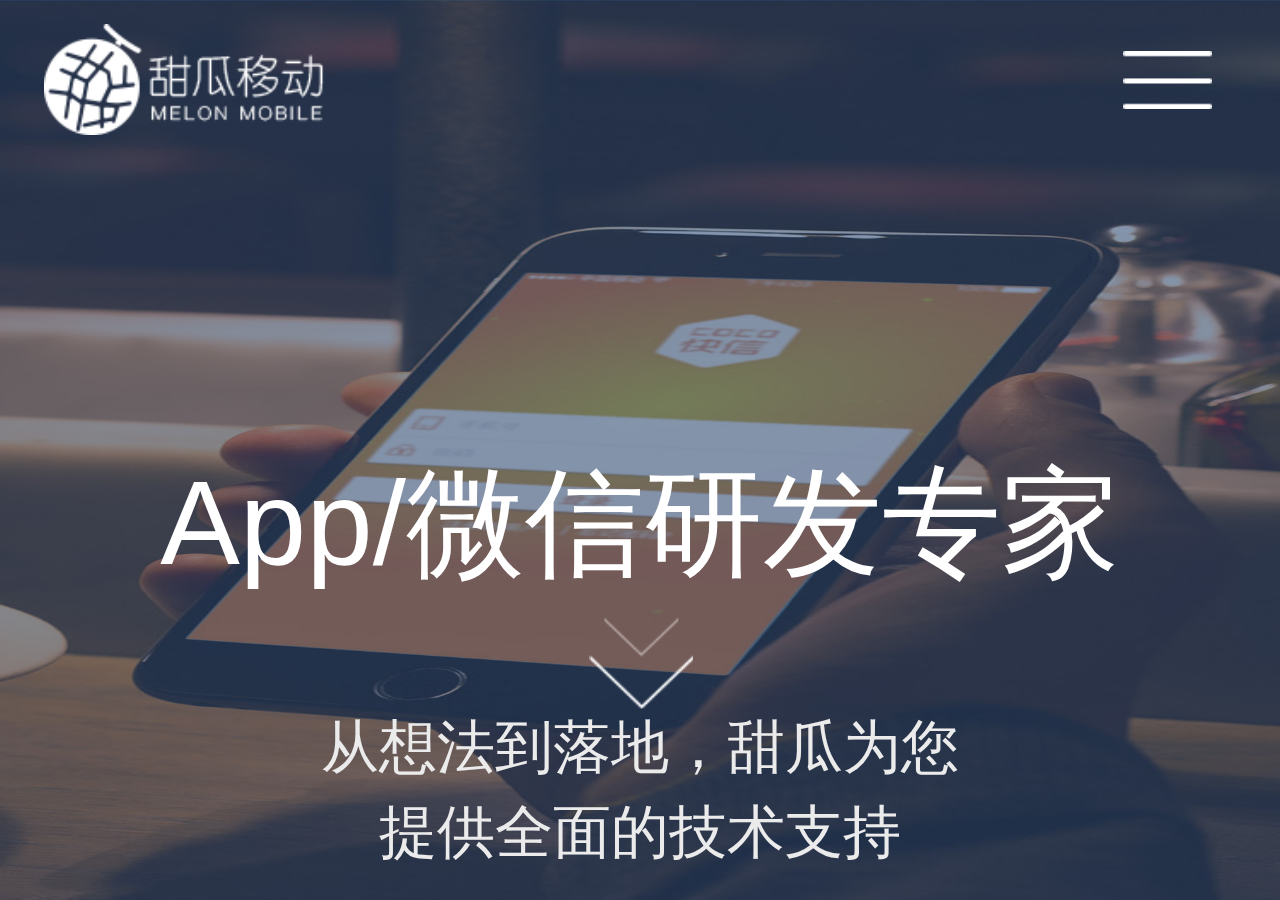
<file: mobile_phone/index.html>
<!DOCTYPE html>
<html>
<head lang="en">
    <meta charset="UTF-8">
    <meta http-equiv="X-UA-Compatible" content="IE=edge,chrome=1">
    <meta name="viewport" content="width=device-width, initial-scale=1, minimum-scale=1, maximum-scale=1">
    <title></title>
    <link rel="stylesheet" href="css/prestrain_animate.css"/>
    <link rel="stylesheet" href="css/swiper-3.4.2.min.css">
    <link rel="stylesheet" href="css/animate.min.css">
    <link rel="stylesheet" href="css/index.css"/>

</head>
<body>
    <!-- 预加载 start-->
    <div class="loader">
        <div class="loader-inner line-scale">

            <div></div>

            <div></div>

            <div></div>

            <div></div>

            <div></div>

        </div>

    </div>
    <!-- 预加载 end-->

    <!--  页头start -->
    <div class="head">
        <div class="head_left">
            <a href="index.html"></a>
        </div>
        <div class="head_right"></div>
        <div class="head_medium_model">
            <div class="head_medium">
                <ul>
                    <li class="head_medium_five">
                        <a href="index.html">首页</a>
                    </li>
                    <li class="head_medium_one">
                            <span>
                                <a href="anli.html">案例</a>
                            </span>
                    </li>
                    <li class="head_medium_two">
                        <a href="dongtai.html">动态</a>
                    </li>
                    <li class="head_medium_three">
                        <a href="our.html">关于</a>
                    </li>
                    <li class="head_medium_four">
                        <a href="#">交付中心</a>
                    </li>
                </ul>
            </div>
        </div>
    </div>
    <!--  页头end -->

    <div class="swiper-container">

        <div class="swiper-wrapper">

            <div class="swiper-slide box1">

                    <div class="box1_body">
                        <div class="box1_body_one ani" swiper-animate-effect="fadeInDown">
                            App/微信研发专家
                        </div>
                        <div class="box1_body_two ani" swiper-animate-effect="fadeInUp">
                            从想法到落地，甜瓜为您提供全面的技术支持
                        </div>
                        <div class="box1_body_four ani" swiper-animate-effect="bounceIn" swiper-animate-duration="1s">
                            <a href="http://wpa.qq.com/msgrd?v=3&uin=807703103&site=qq&menu=yes">
                                联系我们
                            </a>
                        </div>
                    </div>
                <div class="footer_jiantou">
                    <div></div>
                </div>

        </div>


            <div class="swiper-slide box2">
                    <div class="box2_head ani" swiper-animate-effect="fadeInDown"></div>
                    <div class="box2_body ani" swiper-animate-effect="fadeIn"></div>
                    <div class="box2_footer ani" swiper-animate-effect="fadeInUp">
                        <div class="box2_footer_one">
                            手机应用研发
                        </div>
                        <div class="box2_footer_two">
                            Android/iPhone/iPad全终端覆盖，产品设计、技术研发、系统测试和维护升级
                        </div>
                    </div>
            </div>


            <div class="swiper-slide box3">
                    <div class="box3_head ani" swiper-animate-effect="fadeInDown"></div>
                    <div class="box3_body ani" swiper-animate-effect="fadeIn"></div>
                    <div class="box3_footer ani" swiper-animate-effect="fadeInUp">
                        <div class="box3_footer_one">
                            微信产品研发
                        </div>
                        <div class="box3_footer_two">
                            公众号/小程序/H5页面全面支持，产品设计、技术研发、系统测试和升级维护
                        </div>
                    </div>

            </div>


            <div class="swiper-slide box4">

                    <div class="box4_head ani" swiper-animate-effect="fadeInDown"></div>
                    <div class="box4_body">
                        <div class="box4_body_one">

                            <div class="box4_body_container" id="box4_body_container_one">
                                <p class="ani" swiper-animate-effect="fadeIn"></p>
                                <span class="ani" swiper-animate-effect="fadeInUp" swiper-animate-delay=".5s">
                                    强大的云组件技术
                                </span>
                            </div>

                        </div>

                        <div class="box4_body_two">

                            <div class="box4_body_container" id="box4_body_container_two">
                                <div class="box4_body_left">
                                    <p class="box4_body_two_left01 ani" swiper-animate-effect='fadeIn'></p>
                                    <span class="ani" swiper-animate-effect="fadeInUp" swiper-animate-delay=".5s">可靠的交付能力</span>
                                </div>
                            </div>

                            <div class="box4_body_container" id="box4_body_container_three">
                                <div class="box4_body_right">
                                    <p class="box4_body_two_right01 ani" swiper-animate-effect='fadeIn'></p>
                                    <span class="ani" swiper-animate-effect="fadeInUp" swiper-animate-delay=".5s">高效的迭代开发</span>
                                </div>
                            </div>


                        </div>

                    </div>
                    <div class="box4_body_model" id="box4_body_model_one">
                        <div class="box4_body_model_close"></div>
                        <div class="box4_body_model_one_01"></div>
                        <div class="box4_body_model_two">
                            强大的云组件技术
                        </div>
                        <div class="box4_body_model_three">

                            每周产出可见版本，最快两周出上线版本，真正助力客户快速上线并推广
                        </div>
                    </div>

                    <div class="box4_body_model" id="box4_body_model_two">
                        <div class="box4_body_model_close"></div>
                        <div class="box4_body_model_one_02"></div>
                        <div class="box4_body_model_two">

                            可靠的交付能力
                        </div>
                        <div class="box4_body_model_three">

                            抽离出移动端常见功能或业务模型从后台带API再到客户端全面组件化通用功能可快速上线
                        </div>
                    </div>

                    <div class="box4_body_model" id="box4_body_model_three">
                        <div class="box4_body_model_close"></div>
                        <div class="box4_body_model_one_03"></div>
                        <div class="box4_body_model_two">
                            高效的迭代开发
                        </div>
                        <div class="box4_body_model_three">
                            随时随地在交付中心查看进度和资料，24小时内响应问题并给出解决方案
                        </div>
                    </div>
            </div>


            <div class="swiper-slide box5">
                    <div class="box5_head ani" swiper-animate-effect="fadeInDown"></div>
                    <div class="box5_body">
                        <ul class="box5_body_ul">
                            <li class="ani" swiper-animate-effect="fadeInUp" swiper-animate-delay=".3s">
                                <div class="box5_body_ul_div01">
                                    <img class="lazy img-responsive" data-original="images/CESHI413.png"  alt="">
                                    <a href="index.html"></a>
                                </div>
                                <div class="box5_body_ul_div02 flex">
                                    <span class="box5_body_ul_div02_one ">
                                        <img class="lazy img-responsive" data-original="images/CESHI413.png"  alt="">
                                    </span>
                                    <span class="box5_body_ul_div02_two ">
                                        甜瓜
                                    </span>
                                </div>
                            </li>
                            <li class="ani" swiper-animate-effect="fadeInUp" swiper-animate-delay=".3s">
                                <div class="box5_body_ul_div01">
                                    <img class="lazy img-responsive" data-original="images/CESHI413.png"  alt="">
                                    <a href="index.html"></a>
                                </div>
                                <div class="box5_body_ul_div02 flex">
                                    <span class="box5_body_ul_div02_one ">
                                        <img class="lazy img-responsive" data-original="images/CESHI413.png"  alt="">
                                    </span>
                                    <p>
                                        <span class="box5_body_ul_div02_two ">
                                        甜瓜一甜瓜二甜瓜三甜瓜四甜瓜五
                                    </span>
                                        <!--<span class="box5_body_ul_div02_three">甜瓜一甜瓜二甜瓜三甜瓜</span>-->
                                    </p>
                                </div>
                            </li>
                            <li class="ani" swiper-animate-effect="fadeInUp" swiper-animate-delay=".6s">
                                <div class="box5_body_ul_div01">
                                    <img class="lazy img-responsive" data-original="images/CESHI413.png"  alt="">
                                    <a href="index.html"></a>
                                </div>
                                <div class="box5_body_ul_div02 flex">
                                    <span class="box5_body_ul_div02_one ">
                                        <img class="lazy img-responsive" data-original="images/CESHI413.png"  alt="">
                                    </span>
                                    <p>
                                        <span class="box5_body_ul_div02_two ">
                                        甜瓜一甜瓜二甜瓜三甜瓜四甜瓜五
                                    </span>
                                        <!--<span class="box5_body_ul_div02_three">甜瓜一甜瓜二甜瓜三甜瓜</span>-->
                                    </p>
                                </div>
                            </li>
                            <li class="ani" swiper-animate-effect="fadeInUp" swiper-animate-delay=".6s">
                                <div class="box5_body_ul_div01">
                                    <img class="lazy img-responsive" data-original="images/CESHI413.png"  alt="">
                                    <a href="index.html"></a>
                                </div>
                                <div class="box5_body_ul_div02 flex">
                                    <span class="box5_body_ul_div02_one ">
                                        <img class="lazy img-responsive" data-original="images/CESHI413.png"  alt="">
                                    </span>
                                    <p>
                                        <span class="box5_body_ul_div02_two ">
                                        甜瓜一甜瓜二甜瓜三甜瓜四甜瓜五
                                    </span>
                                        <!--<span class="box5_body_ul_div02_three">甜瓜一甜瓜二甜瓜三甜瓜</span>-->
                                    </p>
                                </div>
                            </li>
                        </ul>
                    </div>
            </div>


            <div class="swiper-slide box5">
                    <div class="box5_head ani" swiper-animate-effect="fadeInDown"></div>
                    <div class="box5_body">
                        <ul class="box5_body_ul">
                            <li class="ani" swiper-animate-effect="fadeInUp" swiper-animate-delay=".3s">
                                <div class="box5_body_ul_div01">
                                    <img class="lazy img-responsive" data-original="images/CESHI413.png"  alt="">
                                    <a href="index.html"></a>
                                </div>
                                <div class="box5_body_ul_div02 flex">
                                    <span class="box5_body_ul_div02_one ">
                                        <img class="lazy img-responsive" data-original="images/CESHI413.png"  alt="">
                                    </span>
                                    <p>
                                        <span class="box5_body_ul_div02_two ">
                                        甜瓜一甜瓜二甜瓜三甜瓜四甜瓜五
                                    </span>
                                        <!--<span class="box5_body_ul_div02_three">甜瓜一甜瓜二甜瓜三甜瓜</span>-->
                                    </p>
                                </div>
                            </li>
                            <li class="ani" swiper-animate-effect="fadeInUp" swiper-animate-delay=".3s">
                                <div class="box5_body_ul_div01">
                                    <img class="lazy img-responsive" data-original="images/CESHI413.png"  alt="">
                                    <a href="index.html"></a>
                                </div>
                                <div class="box5_body_ul_div02 flex">
                                    <span class="box5_body_ul_div02_one ">
                                        <img class="lazy img-responsive" data-original="images/CESHI413.png"  alt="">
                                    </span>
                                    <p>
                                        <span class="box5_body_ul_div02_two ">
                                        甜瓜一甜瓜二甜瓜三甜瓜四甜瓜五
                                    </span>
                                        <!--<span class="box5_body_ul_div02_three">甜瓜一甜瓜二甜瓜三甜瓜</span>-->
                                    </p>
                                </div>
                            </li>
                            <li class="ani" swiper-animate-effect="fadeInUp" swiper-animate-delay=".6s">
                                <div class="box5_body_ul_div01">
                                    <img class="lazy img-responsive" data-original="images/CESHI413.png"  alt="">
                                    <a href="index.html"></a>
                                </div>
                                <div class="box5_body_ul_div02 flex">
                                    <span class="box5_body_ul_div02_one ">
                                        <img class="lazy img-responsive" data-original="images/CESHI413.png"  alt="">
                                    </span>
                                    <p>
                                        <span class="box5_body_ul_div02_two ">
                                        甜瓜一甜瓜二甜瓜三甜瓜四甜瓜五
                                    </span>
                                        <!--<span class="box5_body_ul_div02_three">甜瓜一甜瓜二甜瓜三甜瓜</span>-->
                                    </p>
                                </div>
                            </li>
                            <li class="ani" swiper-animate-effect="fadeInUp" swiper-animate-delay=".6s">
                                <div class="box5_body_ul_div01">
                                    <img class="lazy img-responsive" data-original="images/CESHI413.png"  alt="">
                                    <a href="index.html"></a>
                                </div>
                                <div class="box5_body_ul_div02 flex">
                                    <span class="box5_body_ul_div02_one ">
                                        <img class="lazy img-responsive" data-original="images/CESHI413.png"  alt="">
                                    </span>
                                    <p>
                                        <span class="box5_body_ul_div02_two ">
                                        甜瓜一甜瓜二甜瓜三甜瓜四甜瓜五
                                        </span>
                                        <!--<span class="box5_body_ul_div02_three">甜瓜一甜瓜二甜瓜三甜瓜</span>-->
                                    </p>
                                </div>
                            </li>
                        </ul>
                    </div>

            </div>


            <div class="swiper-slide box6">
                    <div class="box6_body">
                        <div class="box6_body_one box6_body_text_size ani" swiper-animate-effect="fadeInDown">
                            如果您现在仅有想法
                        </div>
                        <div class="box6_body_two box6_body_text_margin box6_body_text_size ani" swiper-animate-effect="fadeInDown">
                            那我们就是您的想法实现者
                        </div>
                        <div class="box6_body_three box6_body_text_size ani" swiper-animate-effect="fadeInDown" swiper-animate-delay=".3s">
                            如果您已有完整产品方案
                        </div>
                        <div class="box6_body_four box6_body_text_margin box6_body_text_size ani" swiper-animate-effect="fadeInDown" swiper-animate-delay=".3s">
                            那我们就是您的落地执行者
                        </div>
                        <div class="box6_body_five ani" swiper-animate-effect="fadeInDown" swiper-animate-delay=".6s">
                            我们就在这里，您准备好了吗？
                        </div>
                    </div>
                    <div class="box6_btn">
                        <div class="box6_button ani" swiper-animate-effect="fadeInUp" swiper-animate-delay="1s">
                            <a href="#">马上联系</a>
                        </div>
                    </div>
        </div>
    </div>
    </div>

    <script src="js/jquery-1.11.3.min.js"></script>
    <script src="js/jquery.lazyload.js"></script>
    <script src="js/swiper-3.4.2.min.js"></script>
    <script src="js/swiper.animate1.0.2.min.js"></script>
    <script src="js/index.js"></script>
    <script src="js/monitor.js"></script>
</body>
</html>
</file>
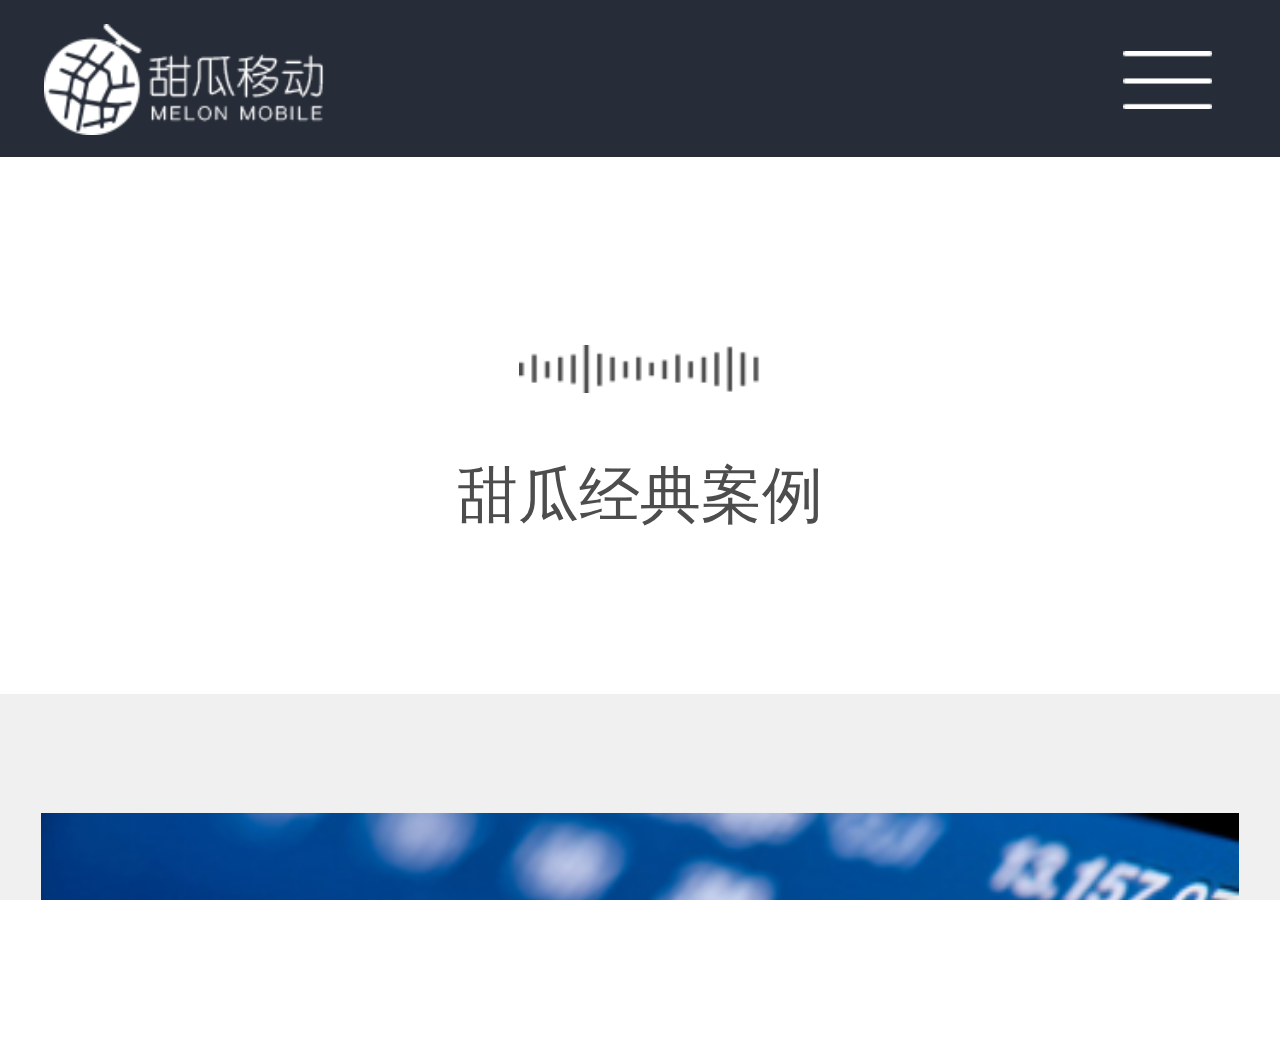
<file: mobile_phone/anli.html>
<!DOCTYPE html>
<html>
<head lang="en">
    <meta http-equiv="X-UA-Compatible" content="IE=edge,chrome=1">
    <meta name="viewport" content="width=device-width, initial-scale=1, minimum-scale=1, maximum-scale=1">
    <meta charset="UTF-8">
    <title></title>
    <link rel="stylesheet" href="css/prestrain_animate.css"/>
    <link rel="stylesheet" href="css/anli.css"/>
</head>
<body>

    <!-- 预加载 start-->
    <div class="loader">
        <div class="loader-inner line-scale">

            <div></div>

            <div></div>

            <div></div>

            <div></div>

            <div></div>

        </div>

    </div>
    <!-- 预加载 end-->

<div class="box_container">
    <!--  页头start -->
    <div class="head">
        <div class="head_left">
            <a href="index.html"></a>
        </div>
        <!-- 甜瓜移动端 -->
        <div class="head_right"></div>
        <div class="head_medium_model">
            <div class="head_medium">
                <ul>
                    <li class="head_medium_five">
                        <a href="index.html">首页</a>
                    </li>
                    <li class="head_medium_one">
                            <span>
                                <a href="anli.html">案例</a>
                            </span>
                    </li>
                    <li class="head_medium_two">
                        <a href="dongtai.html">动态</a>
                    </li>
                    <li class="head_medium_three">
                        <a href="our.html">关于</a>
                    </li>
                    <li class="head_medium_four">
                        <a href="#">交付中心</a>
                    </li>
                </ul>
            </div>
        </div>
    </div>
    <!--  页头end -->
    <div class="body">
        <div class="body_one">
            <div class="body_one_div01 "></div>
            <div class="body_one_div02 ">
                甜瓜经典案例
            </div>
        </div>

        <div class="body_two">
            <div class="body_two_box">
                <a href="anlil01.html"></a>
                <div class="body_two_img">
                    <img class="lazy img-responsive" data-original="images/anli-10.png"  alt="">
                </div>
                <div class="body_two_sml_img">
                    <img src="images/anli-13.png" alt=""/>
                </div>
                <div class="body_two_headline_text">
                    COCO快信
                </div>
                <div class="body_two_xiao_text">
                    产品介绍产品介绍产品介绍产品介绍产品介绍产品介绍产品介绍产品介绍产品介绍产品介绍产品介绍产品介绍产品介绍产品介绍产品介绍
                    产品介绍产品介绍产品介绍产品介绍产品介绍产品介绍产品介绍产品介绍产品介绍产品介绍产品介绍产品介绍产品介绍产品介绍产品介绍
                    产品介绍产品介绍产品介绍产品介绍产品介绍产品介绍产品介绍产品介绍产品介绍产品介绍产品介绍产品介绍产品介绍产品介绍产品介绍
                    产品介绍产品介绍产品介绍产品介绍产品介绍产品介绍产品介绍产品介绍产品介绍产品介绍产品介绍产品介绍产品介绍产品介绍产品介绍
                    产品介绍产品介绍产品介绍产品介绍产品介绍产品介绍产品介绍产品介绍产品介绍产品介绍产品介绍产品介绍产品介绍产品介绍产品介绍
                </div>
                <p class="body_two_xian"></p>
                <div class="body_two_link">
                    <div>查看</div>
                </div>

            </div>
            <div class="body_two_box">
                <a href="anlil01.html"></a>
                <div class="body_two_img">
                    <img class="lazy img-responsive" data-original="images/anli-10.png"  alt="">
                </div>
                <div class="body_two_sml_img">
                    <img src="images/anli-13.png" alt=""/>
                </div>
                <div class="body_two_headline_text">
                    COCO快信
                </div>
                <div class="body_two_xiao_text">
                    产品介绍产品介绍产品介绍产品介绍产品介绍产品介绍产品介绍产品介绍产品介绍产品介绍产品介绍产品介绍产品介绍产品介绍产品介绍
                    产品介绍产品介绍产品介绍产品介绍产品介绍产品介绍产品介绍产品介绍产品介绍产品介绍产品介绍产品介绍产品介绍产品介绍产品介绍
                    产品介绍产品介绍产品介绍产品介绍产品介绍产品介绍产品介绍产品介绍产品介绍产品介绍产品介绍产品介绍产品介绍产品介绍产品介绍
                    产品介绍产品介绍产品介绍产品介绍产品介绍产品介绍产品介绍产品介绍产品介绍产品介绍产品介绍产品介绍产品介绍产品介绍产品介绍
                    产品介绍产品介绍产品介绍产品介绍产品介绍产品介绍产品介绍产品介绍产品介绍产品介绍产品介绍产品介绍产品介绍产品介绍产品介绍
                </div>
                <p class="body_two_xian"></p>
                <div class="body_two_link">
                    <div>查看</div>
                </div>
            </div>

        </div>
    </div>
</div>


</div>
<script src="js/jquery-1.11.3.min.js"></script>
<script src="js/jquery.lazyload.js"></script>
<script src="js/anli.js"></script>
    <script src="js/monitor.js"></script>
</body>
</html>
</file>
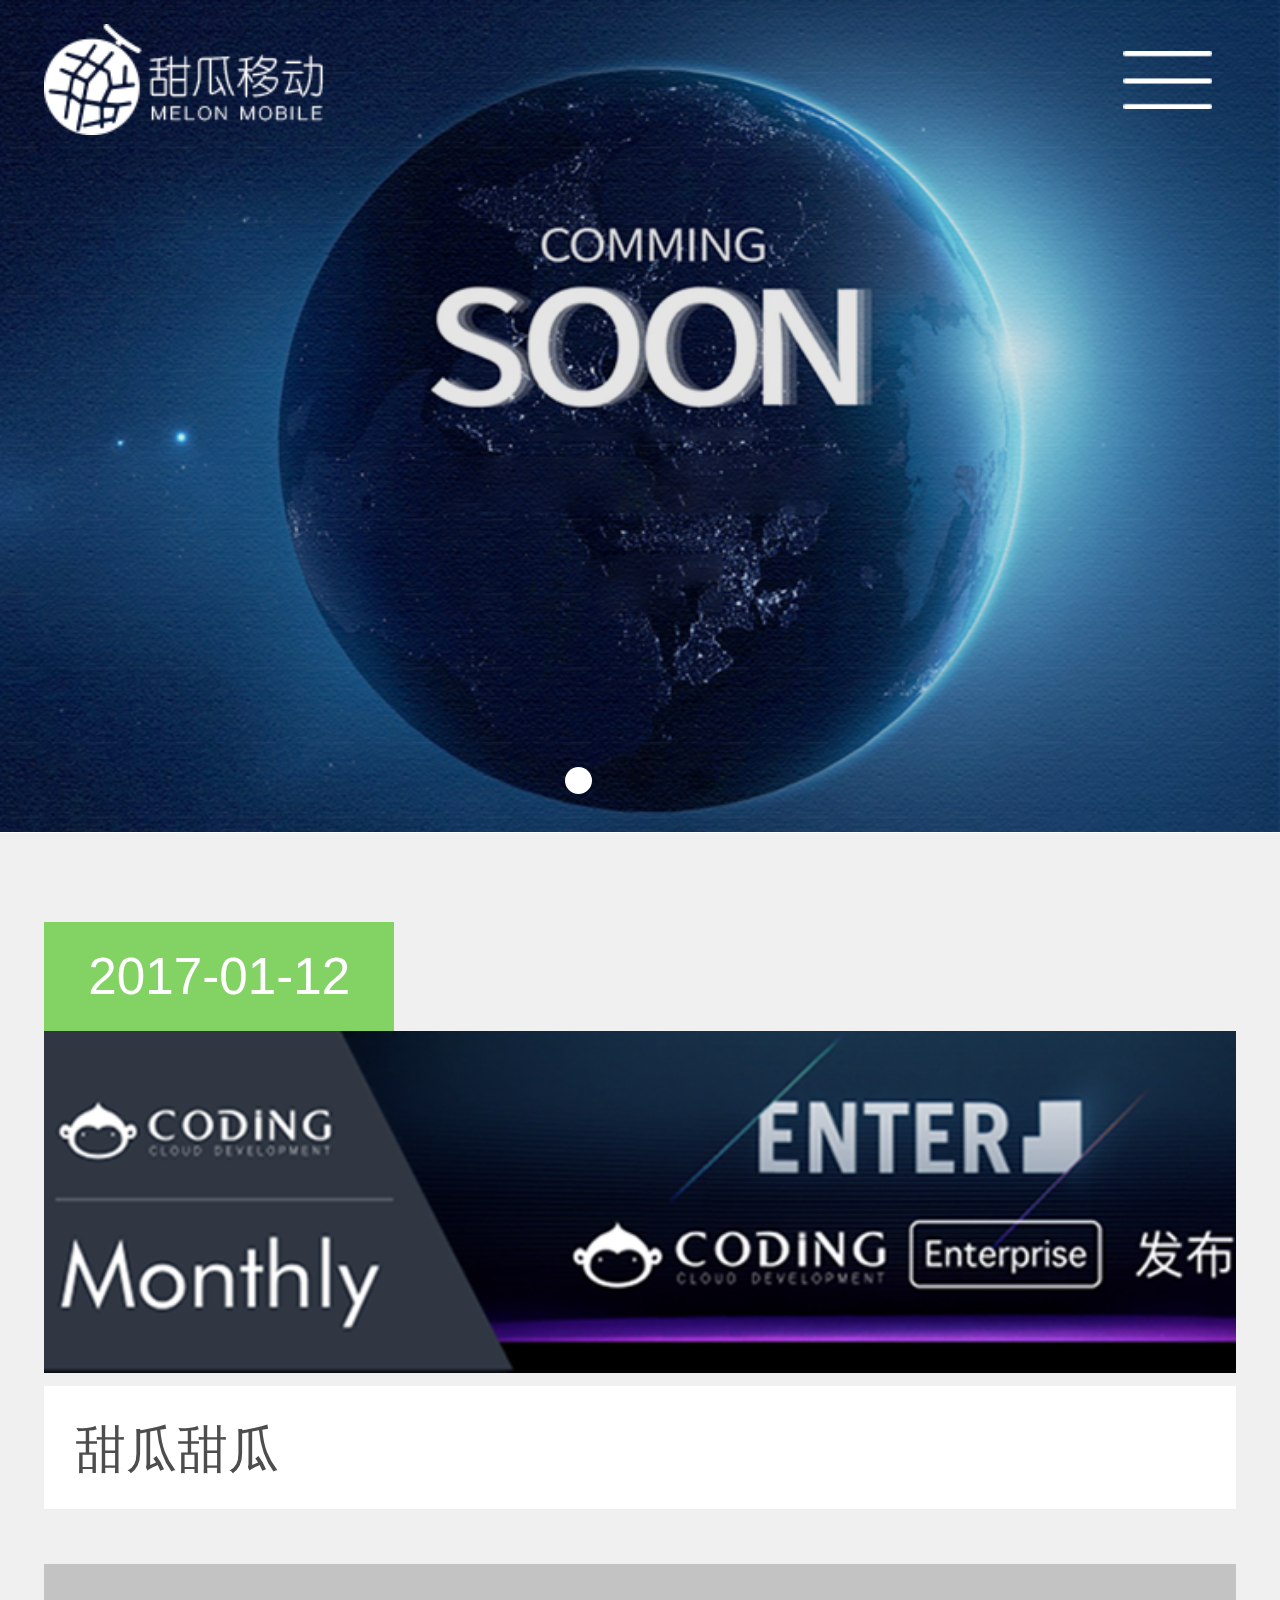
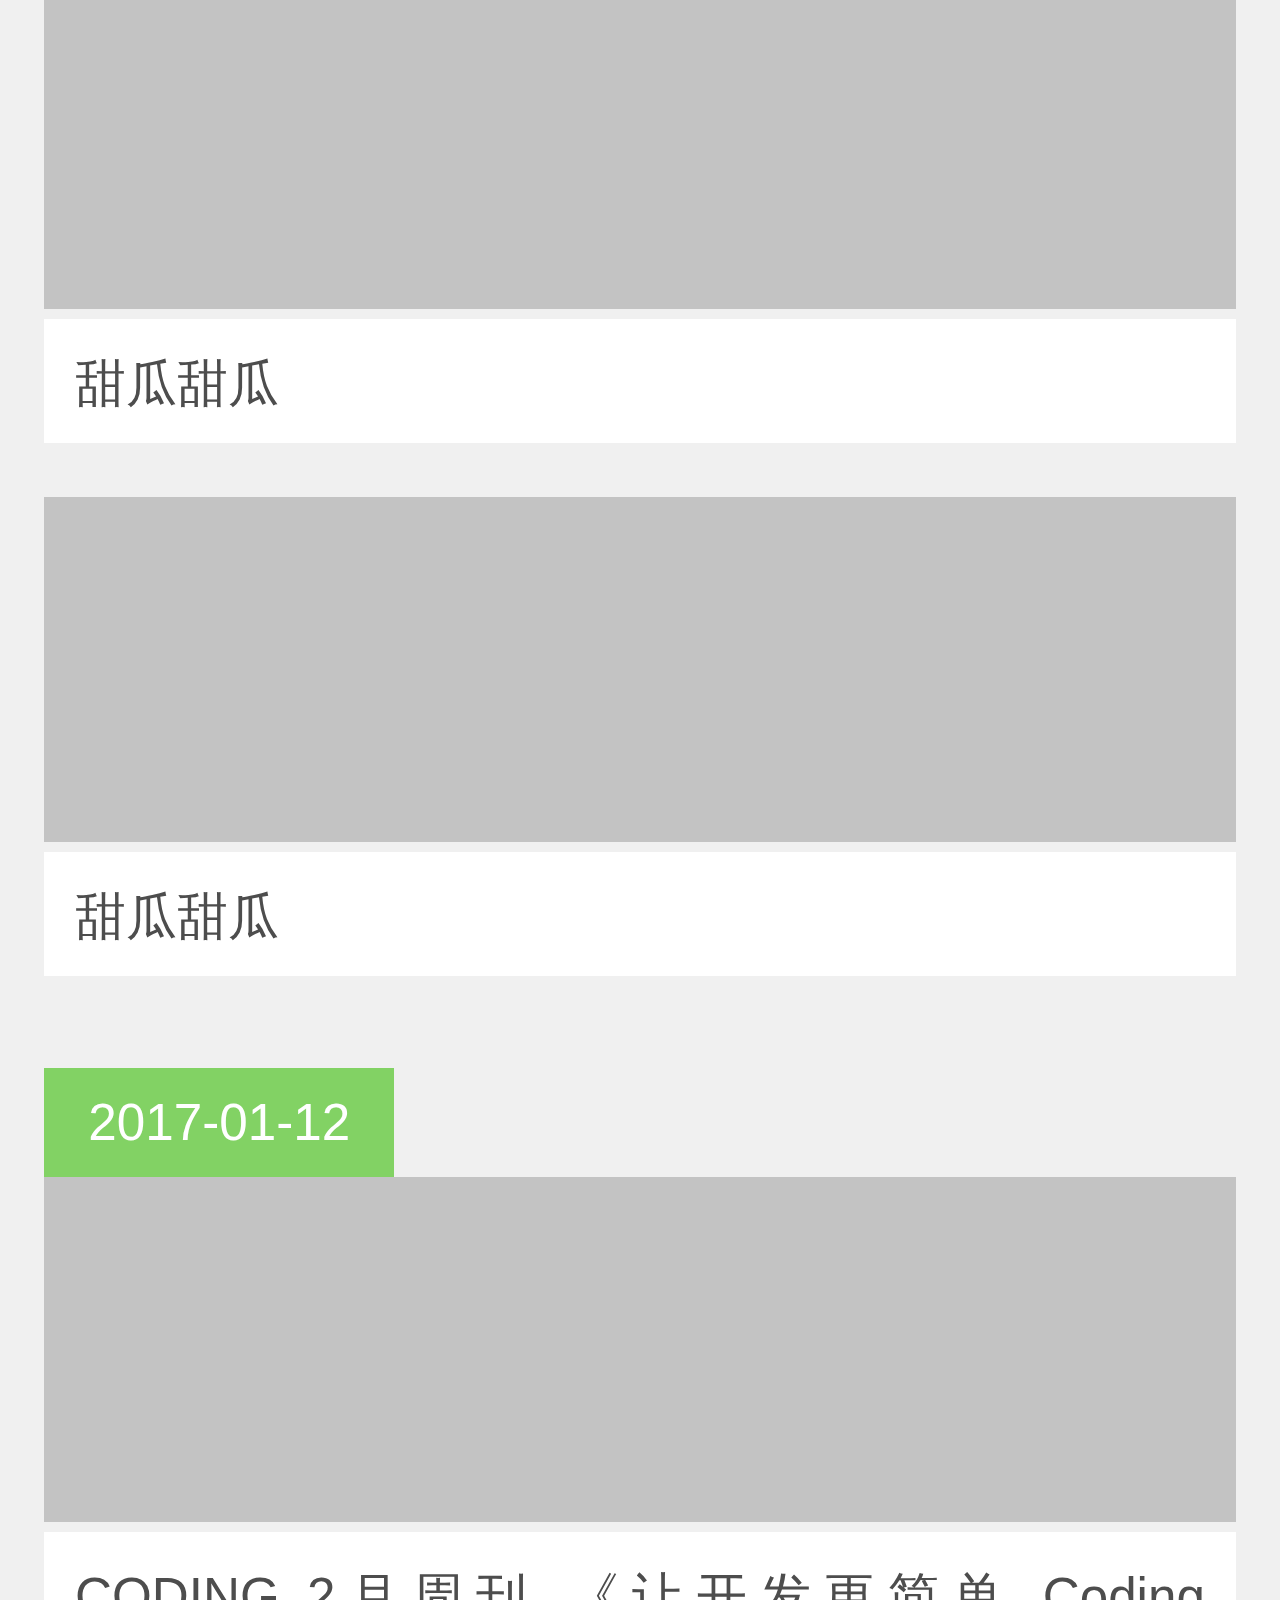
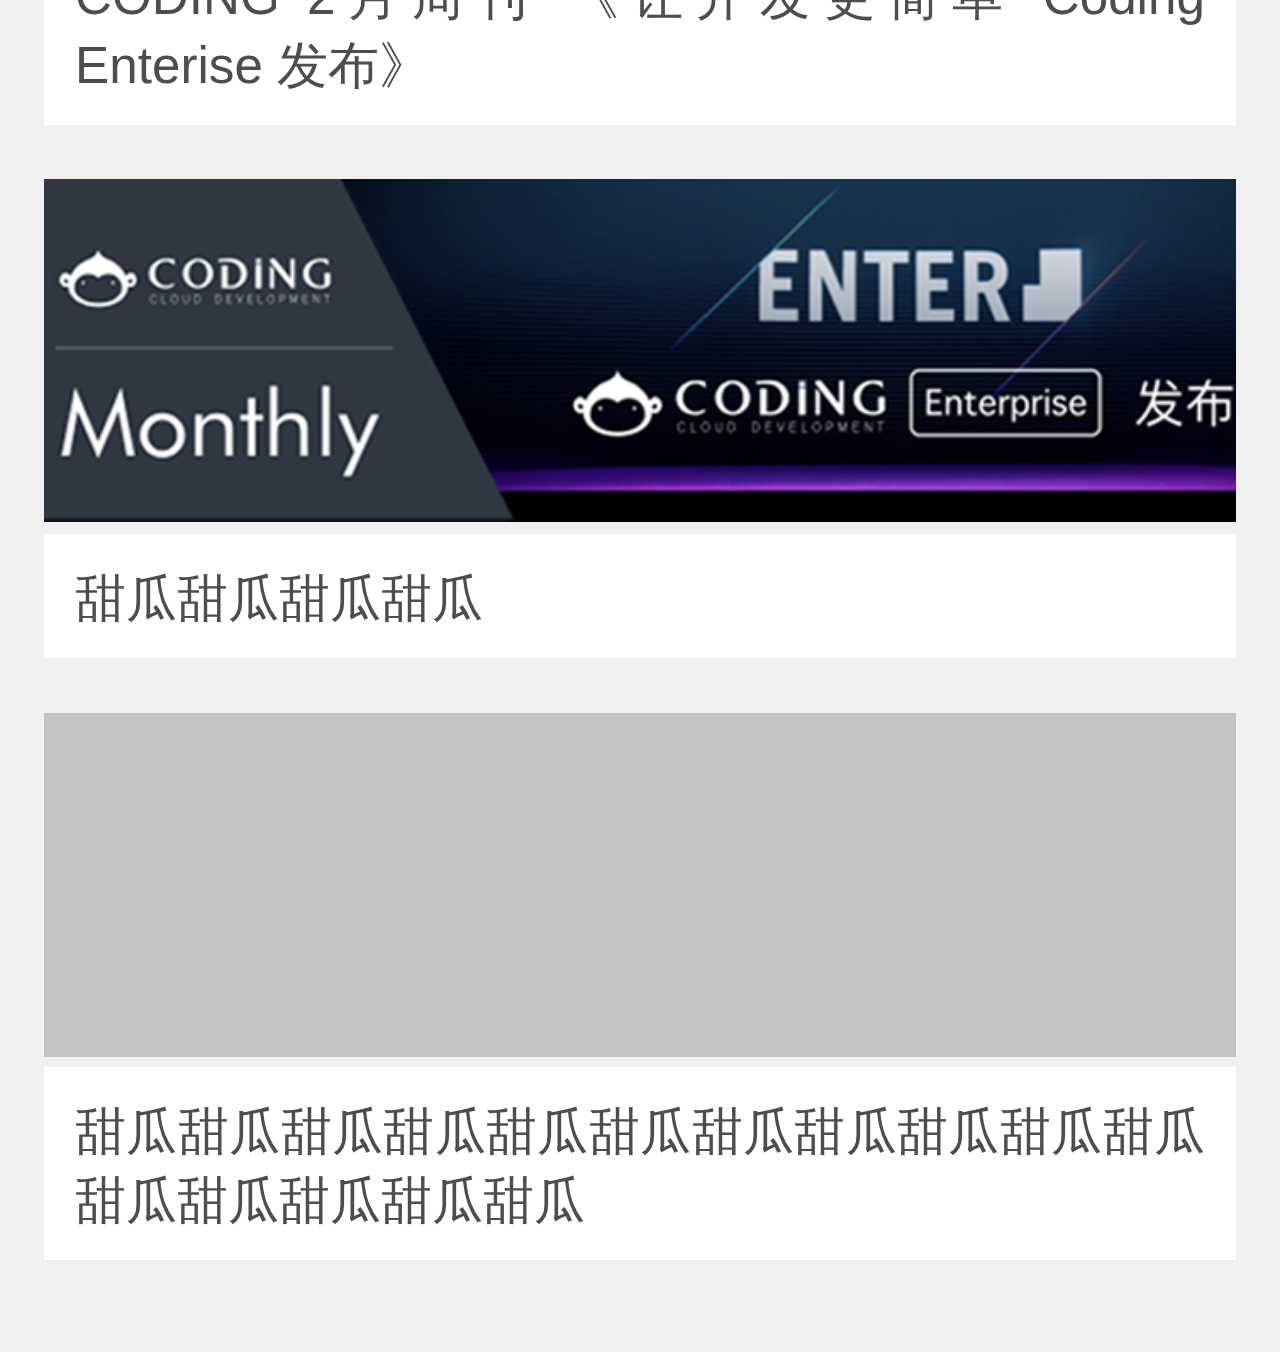
<file: mobile_phone/dongtai.html>
<!DOCTYPE html>
<html>
<head lang="en">
    <meta charset="UTF-8">
    <meta http-equiv="X-UA-Compatible" content="IE=edge,chrome=1">
    <meta name="viewport" content="width=device-width, initial-scale=1, minimum-scale=1, maximum-scale=1">
    <meta name="wap-font-scale" content="no">
    <title></title>
    <link rel="stylesheet" href="css/prestrain_animate.css"/>
    <link rel="stylesheet" href="css/swiper-3.4.2.min.css"/>
    <link rel="stylesheet" href="css/dongtai.css"/>
</head>
<body>

    <!-- 预加载 start-->
    <div class="loader">
        <div class="loader-inner line-scale">

            <div></div>

            <div></div>

            <div></div>

            <div></div>

            <div></div>

        </div>

    </div>
    <!-- 预加载 end-->

    <div class="box_container">

        <!--  页头start -->
        <div class="head">
            <div class="head_left">
                <a href="index.html"></a>
            </div>
            <div class="head_right"></div>
            <div class="head_medium_model">
                <div class="head_medium">
                    <ul>
                        <li class="head_medium_five">
                            <a href="index.html">首页</a>
                        </li>
                        <li class="head_medium_one">
                            <span>
                                <a href="anli.html">案例</a>
                            </span>
                        </li>
                        <li class="head_medium_two">
                            <a href="dongtai.html">动态</a>
                        </li>
                        <li class="head_medium_three">
                            <a href="our.html">关于</a>
                        </li>
                        <li class="head_medium_four">
                            <a href="#">交付中心</a>
                        </li>
                    </ul>
                </div>
            </div>
        </div>
        <!--  页头end -->

        <div class="swiper-container">
                <div class="swiper-wrapper">
                    <div class="swiper-slide">
                        <!--<img src="images/dongtai-03.png" alt=""/>-->
                        <img class="lazy img-responsive" data-original="images/dongtai-03.png"  alt="">
                    </div>
                    <div class="swiper-slide">
                        <!--<img src="images/lunbo1.jpg" alt=""/>-->
                        <img class="lazy img-responsive" data-original="images/lunbo1.jpg"  alt="">
                    </div>
                    <div class="swiper-slide">
                        <!--<img src="images/lunbo2.jpg" alt=""/>-->
                        <img class="lazy img-responsive" data-original="images/lunbo2.jpg"  alt="">
                    </div>
                </div>
                <!-- 分页控制器-->
                <div class="swiper-pagination"></div>
            </div>
        <div class="body">
            <div class="body_box">
                <div class="body_box_one">
                    <div>2017-01-12</div>
                </div>
                <nav></nav>
                <nav class="body_box_one_news">
                    <div class="body_box_two">
                        <img src="images/dongtai-04.png" alt=""/>
                        <a href="index.html"></a>
                    </div>
                    <div class="body_box_three">
                        <div class="body_box_three_div01">
                            甜瓜甜瓜
                        </div>
                    </div>
                </nav>
                <nav></nav>
                <nav class="body_box_one_news">
                    <div class="body_box_two">
                        <!--<img src="images/dongtai-04.png" alt=""/>-->
                        <img class="lazy img-responsive" data-original="images/dongtai-04.png"  alt="">
                        <a href="dongtai01.html"></a>
                    </div>
                    <div class="body_box_three">
                        <div class="body_box_three_div01">
                           甜瓜甜瓜
                        </div>
                    </div>
                </nav>
                <nav></nav>
                <nav class="body_box_one_news">
                    <div class="body_box_two">
                        <img class="lazy img-responsive" data-original="images/dongtai-04.png"  alt="">
                        <a href="dongtai01.html"></a>
                    </div>
                    <div class="body_box_three">
                        <div class="body_box_three_div01">
                           甜瓜甜瓜
                        </div>
                    </div>
                </nav>
            </div>
            <div class="body_box">
                <div class="body_box_one">
                    <div>2017-01-12</div>
                </div>
                <nav></nav>
                <nav class="body_box_one_news">
                    <div class="body_box_two">
                        <img class="lazy img-responsive" data-original="images/dongtai-04.png"  alt="">
                        <a href="dongtai01.html"></a>
                    </div>
                    <div class="body_box_three">
                        <div class="body_box_three_div01">
                            CODING 2月周刊  《让开发更简单 Coding Enterise 发布》
                        </div>
                        <!--
                        <div class="body_box_three_div02 clearfix">
                            <p class="">
                                <span>来源:</span>
                                <span class="p_span_text">甜瓜一甜瓜二甜瓜三甜瓜四</span>
                            </p>
                            <p class="body_box_three_div02_p2">
                                <span>作者:</span>
                                <span class="p_span_text">甜瓜一甜瓜二甜瓜三甜瓜四</span>
                            </p>
                        </div>
                        -->
                    </div>
                </nav>
                <nav></nav>
                <nav class="body_box_one_news">
                    <div class="body_box_two">
                        <img src="images/dongtai-04.png" alt=""/>
                        <a href="index.html"></a>
                    </div>
                    <div class="body_box_three">
                        <div class="body_box_three_div01">
                            甜瓜甜瓜甜瓜甜瓜
                        </div>
                        <!--
                        <div class="body_box_three_div02 clearfix">
                            <p class="">
                                <span>来源:</span>
                                <span class="p_span_text">甜瓜一甜瓜二甜瓜三甜瓜四</span>
                            </p>
                            <p class="body_box_three_div02_p2">
                                <span>作者:</span>
                                <span class="p_span_text">甜瓜一甜瓜二甜瓜三甜瓜四</span>
                            </p>
                        </div>
                        -->
                    </div>
                </nav>
                <nav class="body_box_one_news">
                    <div class="body_box_two">
                        <img class="lazy img-responsive" data-original="images/dongtai-04.png"  alt="">
                        <a href="dongtai01.html"></a>
                    </div>
                    <div class="body_box_three">
                        <div class="body_box_three_div01">
                            甜瓜甜瓜甜瓜甜瓜甜瓜甜瓜甜瓜甜瓜甜瓜甜瓜甜瓜甜瓜甜瓜甜瓜甜瓜甜瓜
                        </div>
                        <!--
                        <div class="body_box_three_div02 clearfix">
                            <p class="">
                                <span>来源:</span>
                                <span class="p_span_text">甜瓜一甜瓜二甜瓜三甜瓜四</span>
                            </p>
                            <p class="body_box_three_div02_p2">
                                <span>作者:</span>
                                <span class="p_span_text">甜瓜一甜瓜二甜瓜三甜瓜四</span>
                            </p>
                        </div>
                        -->
                    </div>
                </nav>
            </div>
        </div>
    </div>
    <script src="js/jquery-1.11.3.min.js"></script>
    <script src="js/jquery.lazyload.js"></script>
    <script src="js/swiper-3.4.2.jquery.min.js"></script>
    <script src="js/dongtai.js"></script>
    <script src="js/monitor.js"></script>
</body>
</html>
</file>
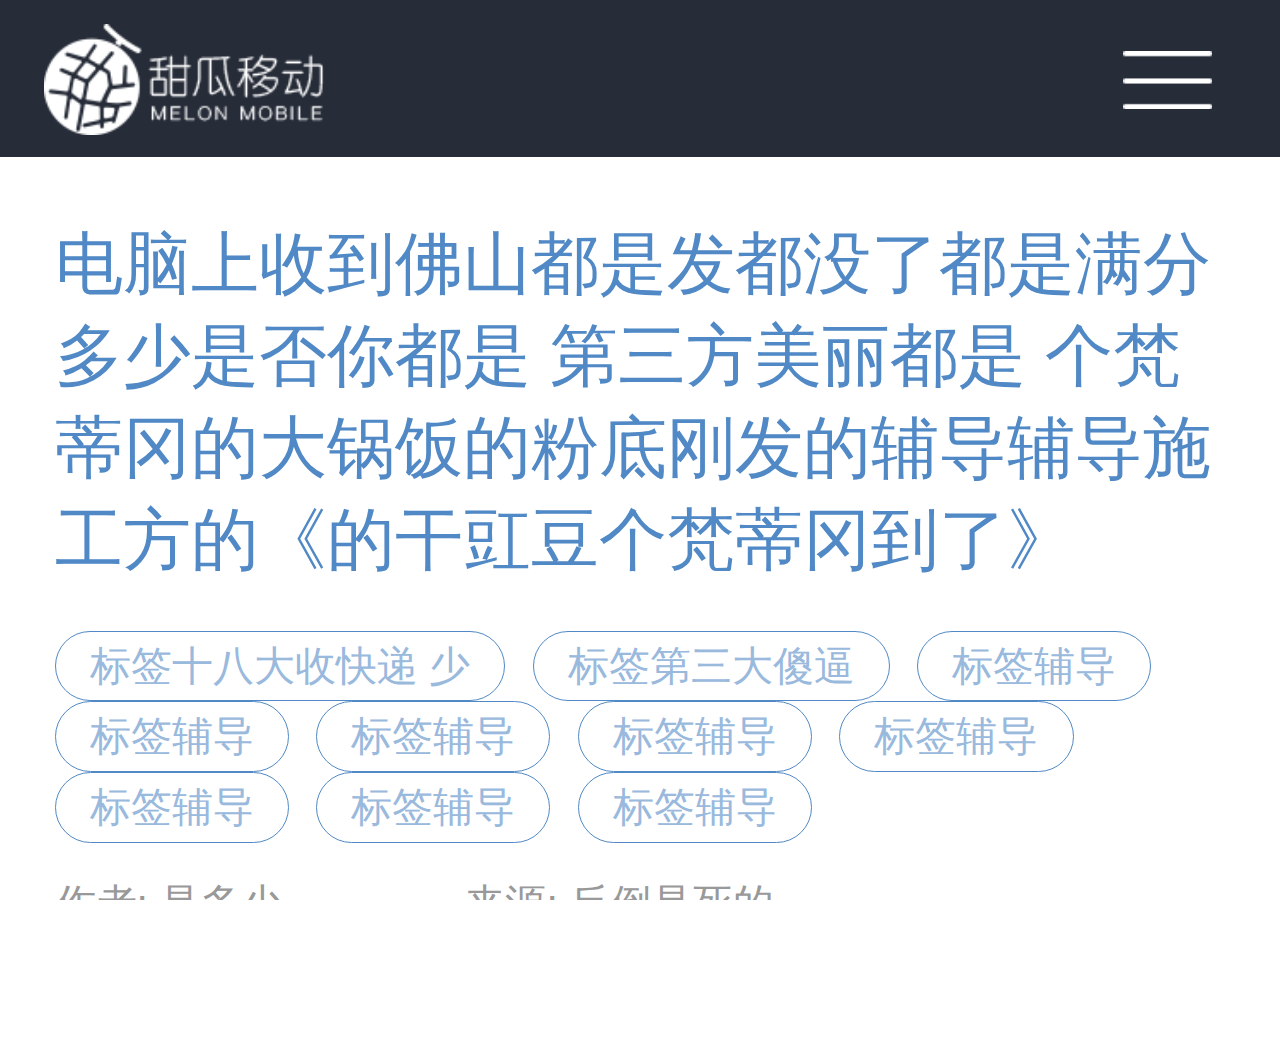
<file: mobile_phone/dongtai01.html>
<!DOCTYPE html>
<html>
<head lang="en">
    <meta charset="UTF-8">
    <meta http-equiv="X-UA-Compatible" content="IE=edge,chrome=1">
    <meta name="viewport" content="width=device-width, initial-scale=1, minimum-scale=1, maximum-scale=1">
    <!-- 兼容uc-->
    <meta name="viewport" content="uc-fitscreen=yes"/>
    <title></title>
    <link rel="stylesheet" href="css/swiper-3.4.2.min.css"/>
    <link rel="stylesheet" href="css/dongtai01.css"/>
</head>
<body>
    <div class="box_container">
        <!--  页头start -->
        <div class="head">
            <div class="head_left">
                <a href="index.html"></a>
            </div>
            <div class="head_right"></div>
            <div class="head_medium_model">
                <div class="head_medium">
                    <ul>
                        <li class="head_medium_five">
                            <a href="index.html">首页</a>
                        </li>
                        <li class="head_medium_one">
                            <span>
                                <a href="anli.html">案例</a>
                            </span>
                        </li>
                        <li class="head_medium_two">
                            <a href="dongtai.html">动态</a>
                        </li>
                        <li class="head_medium_three">
                            <a href="our.html">关于</a>
                        </li>
                        <li class="head_medium_four">
                            <a href="#">交付中心</a>
                        </li>
                    </ul>
                </div>
            </div>
        </div>
        <!--  页头end -->

    <div class="body">
        <div class="body_one">
            电脑上收到佛山都是发都没了都是满分多少是否你都是 第三方美丽都是 个梵蒂冈的大锅饭的粉底刚发的辅导辅导施工方的《的干豇豆个梵蒂冈到了》
        </div>

        <div class="body_one_ico flex flex-wrap">
            <span>
                <a href="#">标签十八大收快递 少</a>
            </span>
            <span>
                <a href="#">标签第三大傻逼</a>
            </span>
            <span>
                <a href="#">标签辅导</a>
            </span>
            <span>
                <a href="#">标签辅导</a>
            </span>
            <span>
                <a href="#">标签辅导</a>
            </span>
            <span>
                <a href="#">标签辅导</a>
            </span><span>
                <a href="#">标签辅导</a>
            </span>
            <span>
                <a href="#">标签辅导</a>
            </span>
            <span>
                <a href="#">标签辅导</a>
            </span>
            <span>
                <a href="#">标签辅导</a>
            </span>

        </div>

        <div class="body_two">
            <p class="body_box_three_div02_p1">
                <span>作者:</span>
                <span class="p_span_text">是多少</span>
            </p>
            <p class="body_box_three_div02_p2">
                <span>来源:</span>
                <span class="p_span_text">反倒是死的</span>
            </p>
        </div>

        <div class="body_three">
            <img src="images/dongtai-05.png" alt=""/>
            <p>
                甜瓜科技甜瓜科技甜瓜科技甜瓜科技甜瓜科技甜瓜科技甜瓜科技甜瓜科技
            </p>
            <h3>都搜但是法律上的到</h3>
            <div>
                <img src="images/dongtai-05.png" alt=""/>
            </div>
            <p>
                到鲁大师都是到第三方到付单是你看电视都是第三轮
            </p>
            <p>
                <img src="images/dongtai-05.png" alt=""/>
            </p>
            <p>
                <img src="images/dongtai-05.png" alt=""/>
            </p>
        </div>
    </div>
</div>
    <script src="js/jquery-1.11.3.min.js"></script>
    <script src="js/swiper-3.4.2.jquery.min.js"></script>
    <script src="js/dongtai01.js"></script>
    <script src="js/monitor.js"></script>
</body>
</html>
</file>
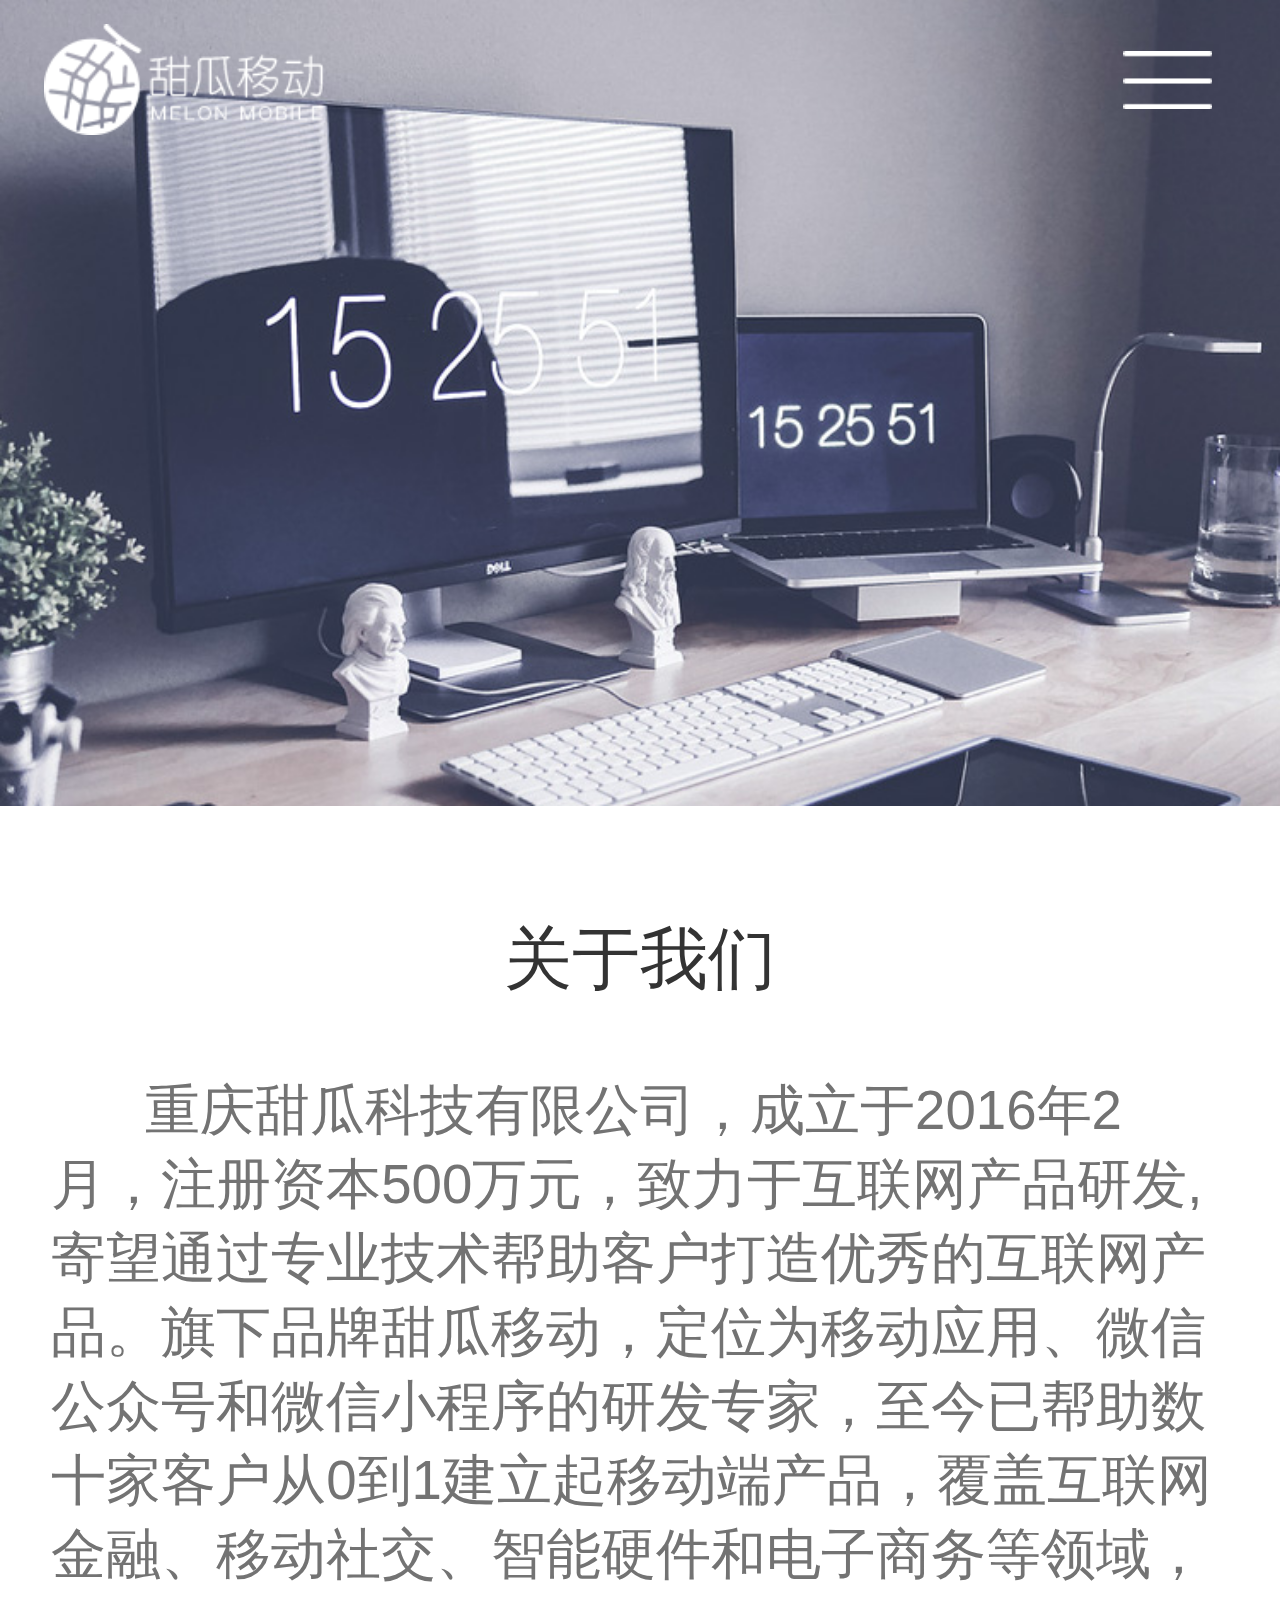
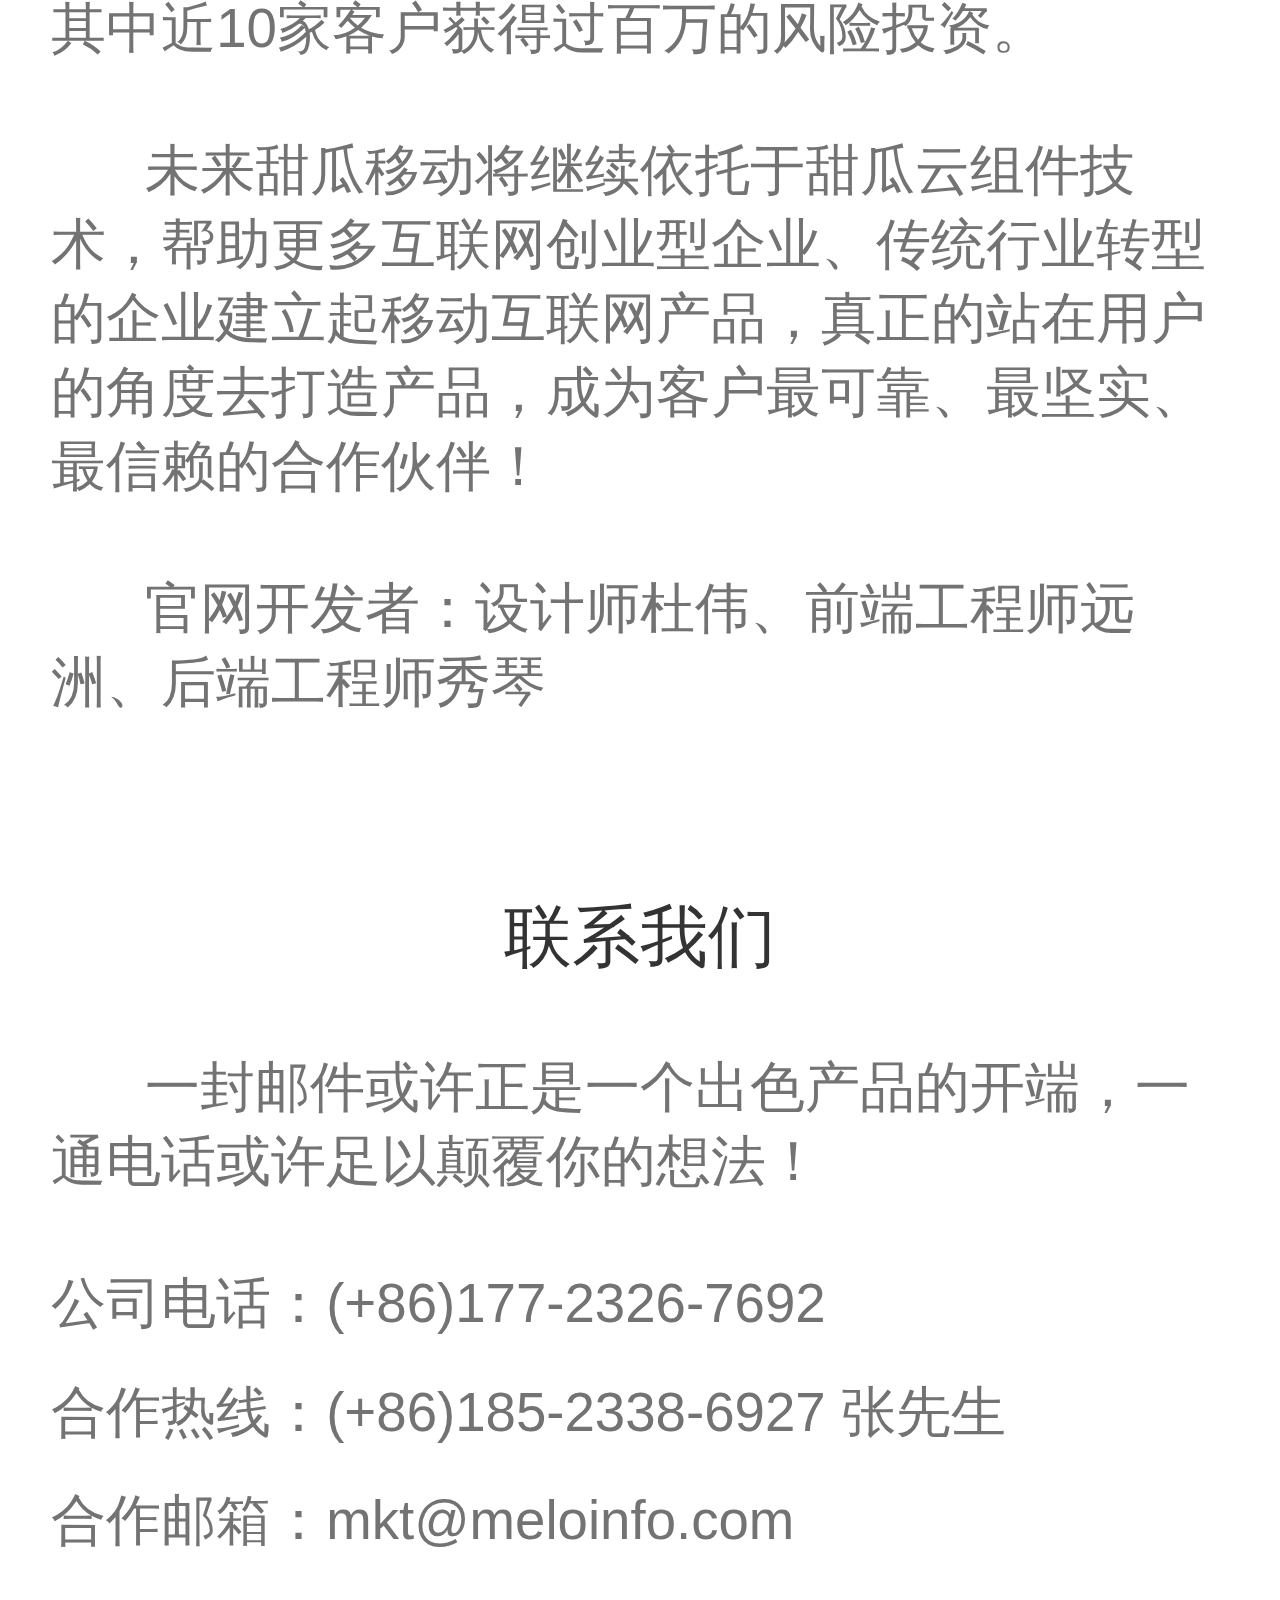
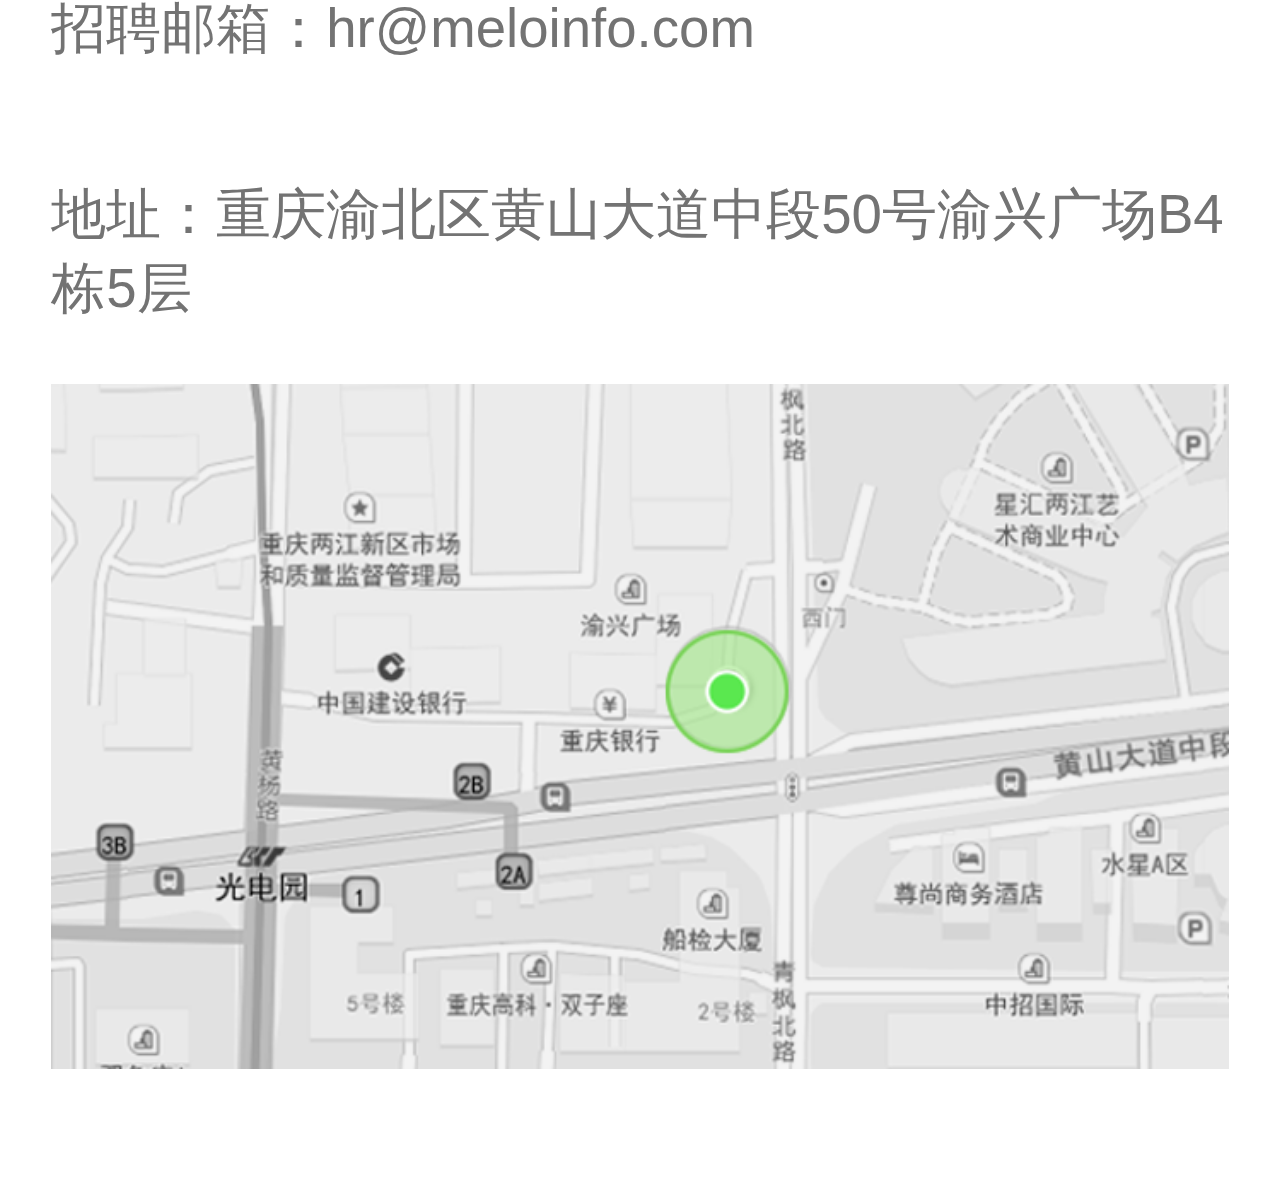
<file: mobile_phone/our.html>
<!DOCTYPE html>
<html>
<head lang="en">
    <meta charset="UTF-8">
    <meta http-equiv="X-UA-Compatible" content="IE=edge,chrome=1">
    <meta name="viewport" content="width=device-width, initial-scale=1, minimum-scale=1, maximum-scale=1">
    <title></title>
    <link rel="stylesheet" href="css/swiper-3.4.2.min.css"/>
    <link rel="stylesheet" href="css/our.css"/>
</head>
<body>
    <div class="box_container">
    <!--  页头start -->
    <div class="head">
            <div class="head_left">
                <a href="index.html"></a>
            </div>
            <div class="head_right"></div>
            <div class="head_medium_model">
                <div class="head_medium">
                    <ul>
                        <li class="head_medium_five">
                            <a href="index.html">首页</a>
                        </li>
                        <li class="head_medium_one">
                            <span>
                                <a href="anli.html">案例</a>
                            </span>
                        </li>
                        <li class="head_medium_two">
                            <a href="dongtai.html">动态</a>
                        </li>
                        <li class="head_medium_three">
                            <a href="our.html">关于</a>
                        </li>
                        <li class="head_medium_four">
                            <a href="#">交付中心</a>
                        </li>
                    </ul>
                </div>
            </div>
        </div>
    <!--  页头end -->
    <div class="body">
        <div class="body_one">
            <img src="images/our01.jpg" alt=""/>
        </div>
        <div class="body_two">
            <div class="body_two_div01">
                关于我们
            </div>
            <div class="body_two_div02">
                <p>
                    重庆甜瓜科技有限公司，成立于2016年2月，注册资本500万元，致力于互联网产品研发,寄望通过专业技术帮助客户打造优秀的互联网产品。旗下品牌甜瓜移动，定位为移动应用、微信公众号和微信小程序的研发专家，至今已帮助数十家客户从0到1建立起移动端产品，覆盖互联网金融、移动社交、智能硬件和电子商务等领域， 其中近10家客户获得过百万的风险投资。
                </p>
                <p class="body_two_div02_twoP">
                    未来甜瓜移动将继续依托于甜瓜云组件技术，帮助更多互联网创业型企业、传统行业转型的企业建立起移动互联网产品，真正的站在用户的角度去打造产品，成为客户最可靠、最坚实、最信赖的合作伙伴！
                </p>
            </div>
            <div class="body_two_div03">
                官网开发者：设计师杜伟、前端工程师远洲、后端工程师秀琴
            </div>
        </div>
        <div class="body_three">
            <div class="body_three_div01">
                联系我们
            </div>
            <div class="body_three_div02">
                一封邮件或许正是一个出色产品的开端，一通电话或许足以颠覆你的想法！
            </div>
            <div class="body_three_div03">
                <p>
                    <span>公司电话：(+86)177-2326-7692</span>
                </p>
                <p>
                    <span>合作热线：(+86)185-2338-6927 张先生</span>
                </p>
                <p>
                    <span>合作邮箱：mkt@meloinfo.com</span>
                </p>
                <div>
                    <span>招聘邮箱：hr@meloinfo.com</span>
                </div>
            </div>
            <div class="body_three_div04">
                <div>
                    地址：重庆渝北区黄山大道中段50号渝兴广场B4栋5层
                </div>
                <img src="images/guanyu-02.png" alt=""/>
            </div>
        </div>
    </div>
</div>
    <script src="js/jquery-1.11.3.min.js"></script>
    <script src="js/our.js"></script>
    <script src="js/monitor.js"></script>
</body>
</html>
</file>
<file: mobile_phone/css/index.css>
/*公共样式 start*/
body, html {
    /*font-size: 16px;*/
    -webkit-user-select: none;
    -webkit-tap-highlight-color: transparent;
    -webkit-tap-highlight-color: transparent;
    -webkit-user-select: none;
    -webkit-touch-callout: none;
    -webkit-touch-callout: none;
    font-family: 'Helvetica';
    height:100%;
}

article, aside, blockquote, body, button, code, dd, details, div, dl, dt, fieldset, figcaption, figure, footer, form, h1, h2, h3, h4, h5, h6, header, hgroup, hr, input, legend, li, menu, nav, ol, p, pre, section, td, textarea, th, ul {
    margin: 0;
    padding: 0
}

body, button, input, select, textarea {

}

h1, h2, h3, h4, h5, h6 {
    font-weight: normal;
}

body, div, fieldset, form, h1, h2, h3, h4, h5, h6, html, p {
    -webkit-text-size-adjust: none
}

address, cite, dfn, em, var, i {
    font-style: normal;
}

textarea {
    resize: none
}

input[type=button] {
    -webkit-appearance: none;
    outline: 0
}

input::-webkit-input-placeholder {
    color: #999
}

textarea::-webkit-input-placeholder {
    color: #999
}

table {
    border-collapse: collapse;
    border-spacing: 0
}

th {
    text-align: inherit
}

fieldset, img {
    border: none
}

img {
    vertical-align: middle;
    border: 0;
    max-width: 100%;
}

abbr, acronym {
    border: none;
    font-variant: normal
}

del {
    text-decoration: line-through
}

ol, ul {
    list-style: none
}

caption, th {
    text-align: left
}

sub, sup {
    font-size: 75%;
    line-height: 0;
    position: relative;
    vertical-align: baseline
}

a, a:hover, ins {
    text-decoration: none
}

a {
    -webkit-tap-highlight-color: rgba(0, 0, 0, 0);
    -webkit-tap-highlight-color: transparent;
}

a {
    color: #000;
}

:focus, a:focus {
    outline: 0
}

.clearfix:after, .clearfix:before {
    content: "";
    display: table
}

.clearfix:after {
    clear: both;
    overflow: hidden
}

.clearfix {
    zoom: 1
}

.clear {
    clear: both;
    display: block;
    font-size: 0;
    height: 0;
    line-height: 0;!important;
    overflow: hidden
}

/*公共样式 end*/

/*公用样式start*/
.flex {
    display: -webkit-flex;
    display: -ms-flexbox;
    display: flex;
    -webkit-flex: 1;
    -ms-flex: 1;
    flex: 1;

    display: -moz-box;  /* Firefox */
    display: -ms-flexbox;    /* IE10 */
    display: -webkit-box;    /* Safari */
    display: -webkit-flex;    /* Chrome, WebKit */

}
.flexrow {
    display: flex;
    flex-flow: row wrap;
}
.flex .justify-content-flex-start {
    -webkit-flex: 1;
    -ms-flex: 1;
    flex: 1
}

.flex .justify-content-flex-end {
    -webkit-flex: initial;
    -ms-flex: initial;
    flex: initial
}

.flex .flex-one {
    -webkit-flex: 1;
    -ms-flex: 1;
    flex: 1
}

.flex-direction-row {
    -webkit-flex-direction: row;
    -ms-flex-direction: row;
    flex-direction: row
}

.flex-direction-row-reverse {
    -webkit-flex-direction: row-reverse;
    -ms-flex-direction: row-reverse;
    flex-direction: row-reverse
}

.flex-direction-column {
    -webkit-flex-direction: column;
    -ms-flex-direction: column;
    flex-direction: column;
    -webkit-box-orient: vertical;
    -moz-box-orient: vertical;
    box-orient: vertical;
}

.flex-direction-column-reverse {
    -webkit-flex-direction: column-reverse;
    -ms-flex-direction: column-reverse;
    flex-direction: column-reverse
}

.justify-content-flex-start {
    -webkit-justify-content: flex-start;
    -ms-flex-pack: start;
    justify-content: flex-start
}

.justify-content-flex-end {
    -webkit-justify-content: flex-end;
    -ms-flex-pack: end;
    justify-content: flex-end
}

.justify-content-center {
    -webkit-justify-content: center;
    -ms-flex-pack: center;
    justify-content: center
}

.justify-content-space-between {
    -webkit-justify-content: space-between;
    -ms-flex-pack: justify;
    justify-content: space-between
}

.justify-content-space-around {
    -webkit-justify-content: space-around;
    -ms-flex-pack: distribute;
    justify-content: space-around
}

.align-items-flex-start {
    -webkit-align-items: flex-start;
    -ms-flex-align: start;
    align-items: flex-start
}

.align-items-flex-end {
    -webkit-align-items: flex-end;
    -ms-flex-align: end;
    align-items: flex-end
}

.align-items-center,.flex .justify-content-flex-end,.flex .justify-content-flex-start {
    -webkit-align-items: center;
    -ms-flex-align: center;
    align-items: center;
    -webkit-box-align:center;
}

.align-items-baseline {
    -webkit-align-items: baseline;
    -ms-flex-align: baseline;
    align-items: baseline
}

.align-items-stretch {
    -webkit-align-items: stretch;
    -ms-flex-align: stretch;
    align-items: stretch
}

.extendLine-normal {
    margin-top: 10px
}

.extendLine-normal:first-child {
    margin-top: 0
}

.extendLine-normal .justify-content-flex-start .component-item {
    margin-left: 10px
}

.extendLine-normal .justify-content-flex-end .component-item {
    margin-right: 10px
}

.extendLine-normal .component-item {
    overflow: hidden
}
/*原 content*/

/*head start*/
.head{
    position:fixed;
    top:0;
    width:100%;
    z-index: 500;
}
.head_left{
    background:url('../images/shouye-15.png') no-repeat;
    width:1.64rem;
    height:0.65rem;
    background-size:100% 100%;
    margin-top:0.14rem;
    margin-left:0.26rem;
    float:left;
    position:relative;
}
.head_left a{
    display:inline-block;
    width:1.64rem;
    height:0.65rem;
    position:absolute;
    top:0;
}
.head_right{
    background:url('../images/shouye-24.png') no-repeat;
    width:0.52rem;
    height:0.34rem;
    float: right;
    background-size:100% 100%;
    margin-right:0.4rem;
    margin-top:0.3rem;
}

.head_medium_model{
    display:inline-block;
    position:absolute;
    right:0;
    width:100%;
    height:13.34rem;
    background:transparent;
    display:none;
    z-index: 1000;
}
.head_medium{
    background:#262c38;
    width: 4.08rem;
    height:6.4rem;
    position:absolute;
    right:0;
    display:none;
    z-index: 100;
}
.head_medium ul li{
    text-align:center;
    font-size:0.3rem;
    /*background:#30394b;*/
    height:0.98rem;
    margin-top:0.3rem;
    line-height:0.98rem;
}
.head_medium ul li span{
    display:inline-block;
    width:100%;
}
.head_medium ul li a{
    color:#82d264;
    font-size:0.3rem;
    display:inline-block;
    width:100%;
}

/*head end*/
/*公用样式end*/

/*swiper slider start*/
.swiper-container {
    width: 100%;
    height: 100%;
}

.swiper-slide {
    text-align: center;
    width:100%;
    height:100%;
}
/*swiper slider end*/

.swiper-container .swiper-wrapper .swiper-slide .content{
    position: absolute;
    width: 100%;
    left:0;
    top:-3%;
}


/*箭头样式 start*/
.footer_jiantou{
    position:absolute;
    bottom:1.12rem;
    z-index: 1000;
    width:0.61rem;
    height:0.53rem;
    left:46%;
    animation-name: arrowing;
    -webkit-animation-name: arrowing;
    animation-duration: 1.5s;
     -webkit-animation-duration: 1.5s;
    animation-iteration-count: infinite;
    -webkit-animation-iteration-count: infinite;
}

/*箭头动画*/
@keyframes arrowing{
    0%, 100% {
        -webkit-transform: translateY(-5px);
        -moz-transform: translateY(-5px);
        -ms-transform: translateY(-5px);
        -o-transform: translateY(-5px);
        transform: translateY(-5px);
    }
    50% {
        -webkit-transform: translateY(10px);
        -moz-transform: translateY(10px);
        -ms-transform: translateY(10px);
        -o-transform: translateY(10px);
        transform: translateY(10px);
    }
}
.footer_jiantou div{
    background:url('../images/shouye-09.png') no-repeat;
    width:0.61rem;
    height:0.53rem;
    background-size: cover;
}
/*箭头样式 end*/

/*适配 start*/
@media screen and (max-width:321px){
    body{font-size:15px}
}

@media screen and (min-width:321px) and (max-width:400px){
    body{font-size:16px}
}

@media screen and (min-width:400px){
    body{font-size:18px}
}
/*适配 end*/


/*预加载 start*/
body .loader{
    position: fixed;
    z-index: 50000;
    width:100%;
    height:100%;
    background:#82D264;
}
.loader-inner{
    position:absolute;
    left:44%;
    top:50%;
}
/*预加载 end*/

/*box1 start*/
.box1{
    background:url('../images/index01.jpg');
    background-size:100% 100%;
}
.box1_banner{
    position: absolute;
    top:0;
    left:0;
}
.box1 .box1_body{
    margin-top:2.6rem;
}
.box1 .box1_body_one{
    font-size:0.7rem;
    color:#fff;
}
.box1 .box1_body_two{
    font-size:0.34rem;
    color:#ebebeb;
    width:3.8rem;
    text-align:center;
    margin:0 auto;
    margin-top:0.58rem;
   	line-height:0.5rem;
}
.box1 .box1_body_four a{
    display:inline-block;
    width:2.472rem;
    height:0.72rem;
    border:1px solid #fff;
    border-radius: 1rem;
    font-size:0.32rem;
    margin-top:2.1rem;
    color:#fff;
    line-height:0.72rem;
}
/*box1 end*/

/*box2 start*/
.box2{
    background:#82d264;
}
.box2 .box2_head{
    background:url('../images/shouye-fuwu.png') no-repeat;
    background-size: cover;
    width:2.78rem;
    height:0.86rem;
    margin:0 auto;
    margin-top:1.08rem;
}
.box2 .box2_body{
    margin-top:0.94rem;
    background:url('../images/shouye-16.png') no-repeat;
    width:4.86rem;
    height:4.73rem;
    background-size: cover;
    margin-left:1.22rem;
}
.box2 .box2_footer{
    margin-top:0.7rem;
    color:#fff;
}
.box2 .box2_footer .box2_footer_one{
    font-size:0.44rem;
}
.box2 .box2_footer .box2_footer_two{
    width:3.9rem;
    font-size: 0.32rem;
    margin:0 auto;
    margin-top: 0.2rem;
}
/*box2 end*/

/*box3 start*/
.box3{
    background:#f19b4e;
}
.box3 .box3_head{
    margin:0 auto;
    background:url('../images/shouye-fuwu.png') no-repeat;
    background-size: cover;
    width:2.78rem;
    height:0.86rem;
    margin-top:1.08rem;
}
.box3 .box3_body{
    margin:0 auto;
    margin-top:1.02rem;
    background:url('../images/shouye-18.png') no-repeat;
    width:4.6rem;
    height:4.6rem;
    background-size: cover;
}
.box3 .box3_footer{
    margin-top:0.7rem;
    color:#fff;
}
.box3 .box3_footer .box3_footer_one{
    font-size:0.44rem;
}
.box3 .box3_footer .box3_footer_two{
    width:3.9rem;
    font-size:0.32rem;
    margin:0 auto;
    margin-top:0.2rem;
}
/*box3 end*/

/*box4 start*/
.box4{
    background:#6f9ce0;
}
.box4 .box4_head{
    background:url('../images/shouye-youshi.png') no-repeat;
    background-size: cover;
    width:2.78rem;
    height:0.86rem;
    margin:0 auto;
    margin-top:1.08rem;
}
.box4 .box4_body{
    margin-top:1.24rem;
}

/*box4 模态框 start*/
.box4_body_model{
    width:100%;
    display:none;
    height:7.18rem;
    position:absolute;
    top:3.12rem;
    background:#5383cd;
}
.box4_body_model_close{
    background:url('../images/model-colse.png') no-repeat;
    float:right;
    width:0.3rem;
    height:0.3rem;
    background-size: cover;
    margin-top:0.2rem;
    margin-right:0.2rem;
}

/*模态盒子 start*/
.box4_body_model_container_one{
    /*display:none;*/
}
.box4_body_model_container_two{
    /*display:none;*/
}
.box4_body_model_container_three{
    /*display:none;*/
}
/*模态盒子 end*/

.box4_body_model_one_01{
    background:url('../images/youshi-02.png') no-repeat;
    width:2.2rem;
    height:1.9rem;
    background-size: cover;
    margin: 0 auto;
    margin-top:1.2rem;
}
.box4_body_model_one_02{
    background:url('../images/youshi-03.png') no-repeat;
    width:2.2rem;
    height:1.9rem;
    background-size: cover;
    margin: 0 auto;
    margin-top:1.2rem;
}
.box4_body_model_one_03{
    background:url('../images/youshi-01.png') no-repeat;
    width:2.2rem;
    height:1.9rem;
    background-size: cover;
    margin: 0 auto;
    margin-top:1.2rem;
}

.box4_body_model_two{
    margin-top:0.7rem;
    font-size:0.4rem;
    color:#fff;
    display:none;
}
.box4_body_model_three{
    margin:0 auto;
    font-size:0.32rem;
    color:#f0f0f0;
    width:4rem;
    margin-top:0.42rem;
    display:none;
}
/*模态框 end*/
.box4 .box4_body .box4_body_one p{
    background:url('../images/shouye-20.png') no-repeat;
    width:1.87rem;
    height:1.62rem;
    background-size:cover;
    margin:0 auto;
}
.box4 .box4_body .box4_body_one span{
    font-size:0.34rem;
    margin-top:0.44rem;
    display:inline-block;
    color:#fff;
}
.box4 .box4_body .box4_body_two div{
    display:inline-block;
}
.box4 .box4_body .box4_body_two{
    margin-top:1.24rem;
}
.box4 .box4_body .box4_body_two .box4_body_left{
    margin-right:1.24rem;
}
.box4 .box4_body .box4_body_two span{
    font-size:0.34rem;
    margin-top:0.44rem;
    display:inline-block;
    color:#fff;
}
.box4 .box4_body .box4_body_two .box4_body_two_left01{
    background:url('../images/shouye-21.png') no-repeat;
    width:1.87rem;
    height:1.62rem;
    background-size:cover;
    margin-left:0.24rem;
}
.box4 .box4_body .box4_body_two .box4_body_two_right01{
    background:url('../images/shouye-22.png') no-repeat;
    width:1.9rem;
    height:1.62rem;
    background-size:cover;
    margin-left:0.2rem;
}
/*box4 end*/

/*box5 start*/
.box5{
    background:#f5b645;
}
.box5 .box5_head{
    background:url('../images/shouye-anli.png') no-repeat;
    width:2.76rem;
    height:0.86rem;
    background-size: 100% 100%;
    margin:0 auto;
    margin-top:0.8rem;
}
.box5 .box5_body{

}
.box5 .box5_body_ul{
    width:6.5rem;
    margin:0 auto;
}
.box5 .box5_body_ul li a{
    position:absolute;
    top:0;
    width:2.36rem;
    left:0;
    height:100%;
}

.box5 .box5_body_ul li{
    float:left;
    width:2.36rem;
    height:3.94rem;
    padding:0.08rem;
    background:#fff;
    margin-top:0.3rem;
    position:relative;
    margin-left:0.5rem;
}
.box5_body_ul_div01{
    width:2.36rem;
    height:3.94rem;
}
.box5_body_ul_div01 img{
    width:2.36rem;
    height:3.94rem;
}

.box5_body_ul_div02{
    width:2.36rem;
    height:0.8rem;
    background:rgba(256,256,256,0.8);
    position:absolute;
    bottom:0;
}
.box5_body_ul_div02 p{
    display:inline-block;
    position:relative;
}
.box5_body_ul_div02_one{
    margin-top:0.11rem;
    margin-left:0.1rem;
}

.box5_body_ul_div02 .box5_body_ul_div02_one img{
    width:0.48rem;
    height:0.48rem;
}
.box5_body_ul_div02_two{
    font-size:0.24rem;
    color:#4c4c4c;
    margin-left:0.14rem;
    margin-top:0.2rem;
    height:0.3rem;
    width:1.6rem;
    overflow:hidden;
    text-align:left;
    display:inline-block;
}
.box5_body_ul_div02_three{
    font-size: 0.18rem;
    position: absolute;
    height: 0.3rem;
    top: 0.34rem;
    line-height:0.3rem;
    overflow: hidden;
    width: 1.6rem;
    left:0.08rem;
}

/*box5 end*/

/*box6 start*/
.box6{
    background:#1e9be4;
}
.box6 .box6_body{
    margin:0 auto;
    background:url('../images/shouye-02.png') no-repeat;
    width:7.73rem;
    height:4.76rem;
    margin-top:2.5rem;
    background-size:100% 100%;
}
.box6 .box6_body .box6_body_text_margin{
    margin-top:0.32rem;
}
.box6 .box6_body .box6_body_text_size{
    font-size:0.36rem;
}
.box6 .box6_body .box6_body_one{
    margin-top:0.2rem;
    color:rgba(255,255,255,0.6);
}
.box6 .box6_body .box6_body_two{
    color:rgba(255,255,255,0.8);
}
.box6 .box6_body .box6_body_three{
    margin-top:0.4rem;
    color:#fff;
}
.box6 .box6_body .box6_body_four{
    color:#fff;
}
.box6 .box6_body .box6_body_five{
    color:#fff;
    font-size:0.46rem;
    margin-top:0.52rem;
}

.box6 .box6_btn{
    margin-top:1.24rem;
}
.box6 .box6_button{
    width:3.21rem;
    height:0.9rem;
    border-radius: 1rem;
    background:#fff;
    margin:0 auto;
    line-height:0.9rem;
}
.box6 .box6_button a{
    display:inline-block;
    font-size:0.45rem;
    color:#1e9be4;
    width:2.14rem;
    height:0.6rem;
    /*line-height:0.6rem;*/
}

/*footer start*/
.footer{
    background:#283443;
    width:100%;
    position:absolute;
    bottom:0rem;
}
.footer .footer_one{
    text-align:center;
    margin:0 auto;
    margin-top:0.42rem;
    font-size:0.22rem;
    color:#98a8b3;
}
.footer .width_div{
    width:5.2rem;
}
.footer .footer_one ul{
    margin:0 auto;
    text-align:center;
    overflow:hidden;
}
.footer_one ul li{
    float:left;
}
.footer .footer_oneli01{
    margin-right:0.38rem;
    margin-left:0.38rem;
}
.footer .footer_oneli02{
    margin:0 0.38rem;
}
.footer .footer_oneli03{
    margin:0 0.38rem;
}
.footer .footer_oneli04{
    margin-left:0.38rem;
}


.footer .footer_two{
    margin:0 auto;
    margin-top:0.68rem;
    text-align:center;
    font-size:0.22rem;
    color:#98a8b3;
}
.footer .footer_two span{
    display:inline-block;
}
.footer .footer_two .footer_two_span01{
    background: url(../images/shouye-03.png) no-repeat;
    width: 0.25rem;
    height: 0.27rem;
    background-size: 100% 100%;
    margin-right: 0.14rem;
    margin-left: 0.2rem;
    vertical-align: bottom;
}
.footer .footer_two .footer_two_span02{
    background: url(../images/shouye-23.png) no-repeat ;
    width: 0.29rem;
    height: 0.21rem;
    background-size: 100% 100%;
    margin-left: 0.35rem;
    margin-right: 0.14rem;
    vertical-align: bottom;
}
.footer .footer_three{
    margin-top:0.58rem;
    font-size:0.2rem;
    text-align:center;
    color:#6a7682;
    margin-bottom:0.1rem;
}

/*footer end*/

/*box6 end*/
</file>
<file: mobile_phone/css/anli.css>
/*������ʽ start*/
body, html {
    /*font-size: 16px;*/
    -webkit-user-select: none;
    -webkit-tap-highlight-color: transparent;
    -webkit-tap-highlight-color: transparent;
    -webkit-user-select: none;
    -webkit-touch-callout: none;
    -webkit-touch-callout: none;
    -webkit-overflow-scrolling:touch;
    font-family: 'Helvetica';
}

article, aside, blockquote, body, button, code, dd, details, div, dl, dt, fieldset, figcaption, figure, footer, form, h1, h2, h3, h4, h5, h6, header, hgroup, hr, input, legend, li, menu, nav, ol, p, pre, section, td, textarea, th, ul {
    margin: 0;
    padding: 0
}

body, button, input, select, textarea {
    /*line-height: 1.8;*/
}

h1, h2, h3, h4, h5, h6 {
    font-weight: normal;
}

body, div, fieldset, form, h1, h2, h3, h4, h5, h6, html, p {
    -webkit-text-size-adjust: none
}

address, cite, dfn, em, var, i {
    font-style: normal;
}

textarea {
    resize: none
}

input[type=button] {
    -webkit-appearance: none;
    outline: 0
}

input::-webkit-input-placeholder {
    color: #999
}

textarea::-webkit-input-placeholder {
    color: #999
}

table {
    border-collapse: collapse;
    border-spacing: 0
}

th {
    text-align: inherit
}

fieldset, img {
    border: none
}

img {
    /*vertical-align: middle;*/
    border: 0;
    max-width: 100%;
}

abbr, acronym {
    border: none;
    font-variant: normal
}

del {
    text-decoration: line-through
}

ol, ul {
    list-style: none
}

caption, th {
    text-align: left
}

sub, sup {
    font-size: 75%;
    line-height: 0;
    position: relative;
    vertical-align: baseline
}

a, a:hover, ins {
    text-decoration: none
}

a {
    -webkit-tap-highlight-color: rgba(0, 0, 0, 0);
    -webkit-tap-highlight-color: transparent;
}

a {
    color: #000;
}

:focus, a:focus {
    outline: 0
}

.clearfix:after{
    clear: both;
    display: table;
    height: 0;
    overflow: hidden;
    content:'';
}

/*������ʽ end*/

/*������ʽstart*/
.flex {
    display: -webkit-flex;
    display: -ms-flexbox;
    display: flex;
    -webkit-flex: 1;
    -ms-flex: 1;
    flex: 1
}
.flexrow {
    display: flex;
    flex-flow: row wrap;
}
.flex .justify-content-flex-start {
    -webkit-flex: 1;
    -ms-flex: 1;
    flex: 1
}

.flex .justify-content-flex-end {
    -webkit-flex: initial;
    -ms-flex: initial;
    flex: initial
}

.flex .flex-one {
    -webkit-flex: 1;
    -ms-flex: 1;
    flex: 1
}

.flex-direction-row {
    -webkit-flex-direction: row;
    -ms-flex-direction: row;
    flex-direction: row
}

.flex-direction-row-reverse {
    -webkit-flex-direction: row-reverse;
    -ms-flex-direction: row-reverse;
    flex-direction: row-reverse
}

.flex-direction-column {
    -webkit-flex-direction: column;
    -ms-flex-direction: column;
    flex-direction: column
}

.flex-direction-column-reverse {
    -webkit-flex-direction: column-reverse;
    -ms-flex-direction: column-reverse;
    flex-direction: column-reverse
}

.justify-content-flex-start {
    -webkit-justify-content: flex-start;
    -ms-flex-pack: start;
    justify-content: flex-start
}

.justify-content-flex-end {
    -webkit-justify-content: flex-end;
    -ms-flex-pack: end;
    justify-content: flex-end
}

.justify-content-center {
    -webkit-justify-content: center;
    -ms-flex-pack: center;
    justify-content: center
}

.justify-content-space-between {
    -webkit-justify-content: space-between;
    -ms-flex-pack: justify;
    justify-content: space-between
}

.justify-content-space-around {
    -webkit-justify-content: space-around;
    -ms-flex-pack: distribute;
    justify-content: space-around
}

.align-items-flex-start {
    -webkit-align-items: flex-start;
    -ms-flex-align: start;
    align-items: flex-start
}

.align-items-flex-end {
    -webkit-align-items: flex-end;
    -ms-flex-align: end;
    align-items: flex-end
}

.align-items-center,.flex .justify-content-flex-end,.flex .justify-content-flex-start {
    -webkit-align-items: center;
    -ms-flex-align: center;
    align-items: center
}

.align-items-baseline {
    -webkit-align-items: baseline;
    -ms-flex-align: baseline;
    align-items: baseline
}

.align-items-stretch {
    -webkit-align-items: stretch;
    -ms-flex-align: stretch;
    align-items: stretch
}

.extendLine-normal {
    margin-top: 10px
}

.extendLine-normal:first-child {
    margin-top: 0
}

.extendLine-normal .justify-content-flex-start .component-item {
    margin-left: 10px
}

.extendLine-normal .justify-content-flex-end .component-item {
    margin-right: 10px
}

.extendLine-normal .component-item {
    overflow: hidden
}
.content{
    position:absolute;
    top:0;
}

/*������ʽend*/
/*head start*/
.head{
    height: 0.92rem;
    background: #262c38;
}
.head_left{
    background:url('../images/shouye-15.png') no-repeat;
    width:1.64rem;
    height:0.65rem;
    background-size:cover;
    margin-top:0.14rem;
    margin-left:0.26rem;
    float:left;
    position:relative;
}
.head_left a{
    display:inline-block;
    width:1.64rem;
    height:0.65rem;
    position:absolute;
    top:0;
}
.head_right{
    background:url('../images/shouye-24.png') no-repeat;
    width:0.52rem;
    height:0.34rem;
    float: right;
    background-size:cover;
    margin-right:0.4rem;
    margin-top:0.3rem;
}

.head_medium_model{
    position:absolute;
    right:0;
    width:100%;
    height:100%;
    background:transparent;
    display:none;
    z-index: 1000;
}
.head_medium{
    background:#262c38;
    width: 4.08rem;
    height:6.4rem;
    position:absolute;
    right:0;
    display:none;
    z-index: 100;
}
.head_medium ul li{
    text-align:center;
    font-size:0.3rem;
    /*background:#30394b;*/
    height:0.98rem;
    margin-top:0.3rem;
    line-height:0.98rem;
}
.head_medium ul li span{
    display:inline-block;
    width:100%;
}
.head_medium ul li a{
    color:#82d264;
    font-size:0.3rem;
    display:inline-block;
    width:100%;
}

/*head end*/

/*Ԥ���� start*/
body .loader{
    position: fixed;
    z-index: 50000;
    width:100%;
    height:100%;
    background:#82D264;
}
.loader-inner{
    position:absolute;
    left:44%;
    top:50%;
}
/*Ԥ���� end*/

/*box_container head start*/
.box_container{
    margin:0 auto;
}
/*body start*/
.body{
    overflow-x:hidden;
    overflow-y:auto;
    -webkit-overflow-scrolling:touch;
}
.body .body_one{
    background:#fff;
    width:100%;
}
.body .body_one_div01{
    background:url('../images/anli-01.png') no-repeat;
    width:1.42rem;
    height:0.28rem;
    background-size:cover;
    margin:0 auto;
    margin-top:1.1rem;
}
.body .body_one_div02{
    font-size:0.36rem;
    color:#4d4d4d;
    margin-top:0.36rem;
    text-align:center;
    margin-bottom:0.92rem;
}

.body .body_two{
    background: #f0f0f0;
    padding:0.7rem 0.24rem 1.22rem 0.24rem;
}
.body .body_two .body_two_box{
    margin:0 auto;
    background:#fff;
    width:7.02rem;
    margin-bottom:0.7rem;
    position: relative;
}
.body .body_two a{
    width:100%;
    top:0;
    position: absolute;
    height:100%;
    display:inline-block;
}
.body .body_two .body_two_img{
    width:7.02rem;
    height:4.08rem;
    margin:0 auto;
}

.body .body_two .body_two_img img{
    width:100%;
}
.body .body_two .body_two_sml_img{
    width:1.44rem;
    height:1.44rem;
    margin:0 auto;
    margin-top:-0.72rem;
    background:#fff;
    z-index: 500;
}
.body .body_two .body_two_sml_img img{
    width:100%;
}

.body .body_two .body_two_headline_text{
    font-size:0.38rem;
    color:#4d4d4d;
    text-align:center;
    margin-top:0.58rem;
}
.body .body_two .body_two_xiao_text{
    width:6.12rem;
    font-size:0.3rem;
    text-align:center;
    margin:0 auto;
    height:0.36rem;
    overflow:hidden;
    margin-top:0.6rem;
    line-height:0.4rem;
}
.body .body_two .body_two_xian{
    margin-top:1.22rem;
    border-top:1px solid #f0f0f0;
    margin-bottom:0.26rem;
}
.body_two_link{
    text-align:center;
    font-size:0.32rem;
}
.body_two_link div{
    color:#7fcd61;
    padding-bottom:0.26rem;
}

/*body end*/
</file>
<file: mobile_phone/css/dongtai.css>
/*公共样式 start*/
body, html {
    /*font-size: 16px;*/
    -webkit-user-select: none;
    -webkit-tap-highlight-color: transparent;
    -webkit-tap-highlight-color: transparent;
    -webkit-user-select: none;
    -webkit-touch-callout: none;
    -webkit-touch-callout: none;
    -webkit-overflow-scrolling:touch;
    font-family: 'Helvetica';
}

article, aside, blockquote, body, button, code, dd, details, div, dl, dt, fieldset, figcaption, figure, footer, form, h1, h2, h3, h4, h5, h6, header, hgroup, hr, input, legend, li, menu, nav, ol, p, pre, section, td, textarea, th, ul {
    margin: 0;
    padding: 0
}

body, button, input, select, textarea {
    /*line-height: 1.8;*/
}

h1, h2, h3, h4, h5, h6 {
    font-weight: normal;
}

body, div, fieldset, form, h1, h2, h3, h4, h5, h6, html, p {
    -webkit-text-size-adjust: none
}

address, cite, dfn, em, var, i {
    font-style: normal;
}

textarea {
    resize: none
}

input[type=button] {
    -webkit-appearance: none;
    outline: 0
}

input::-webkit-input-placeholder {
    color: #999
}

textarea::-webkit-input-placeholder {
    color: #999
}

table {
    border-collapse: collapse;
    border-spacing: 0
}

th {
    text-align: inherit
}

fieldset, img {
    border: none
}

img {
    /*vertical-align: middle;*/
    border: 0;
}

abbr, acronym {
    border: none;
    font-variant: normal
}

del {
    text-decoration: line-through
}

ol, ul {
    list-style: none
}

caption, th {
    text-align: left
}

sub, sup {
    font-size: 75%;
    line-height: 0;
    position: relative;
    vertical-align: baseline
}

a, a:hover, ins {
    text-decoration: none
}

a {
    -webkit-tap-highlight-color: rgba(0, 0, 0, 0);
    -webkit-tap-highlight-color: transparent;
}

a {
    color: #000;
}

:focus, a:focus {
    outline: 0
}

.clearfix:after{
    clear: both;
    display: table;
    height: 0;
    overflow: hidden;
    content:'';
}

/*公共样式 end*/

/*盒子样式 start*/
.flex {
    display: -webkit-flex;
    display: -ms-flexbox;
    display: flex;
    -webkit-flex: 1;
    -ms-flex: 1;
    flex: 1;

    display: -moz-box;  /* Firefox */
    display: -ms-flexbox;    /* IE10 */
    display: -webkit-box;    /* Safari */
    display: -webkit-flex;    /* Chrome, WebKit */

}
.flexrow {
    display: flex;
    flex-flow: row wrap;
}
.flex .justify-content-flex-start {
    -webkit-flex: 1;
    -ms-flex: 1;
    flex: 1
}

.flex .justify-content-flex-end {
    -webkit-flex: initial;
    -ms-flex: initial;
    flex: initial
}

.flex .flex-one {
    -webkit-flex: 1;
    -ms-flex: 1;
    flex: 1
}

.flex-direction-row {
    -webkit-flex-direction: row;
    -ms-flex-direction: row;
    flex-direction: row
}

.flex-direction-row-reverse {
    -webkit-flex-direction: row-reverse;
    -ms-flex-direction: row-reverse;
    flex-direction: row-reverse
}

.flex-direction-column {
    -webkit-flex-direction: column;
    -ms-flex-direction: column;
    flex-direction: column
}

.flex-direction-column-reverse {
    -webkit-flex-direction: column-reverse;
    -ms-flex-direction: column-reverse;
    flex-direction: column-reverse
}

.justify-content-flex-start {
    -webkit-justify-content: flex-start;
    -ms-flex-pack: start;
    justify-content: flex-start
}

.justify-content-flex-end {
    -webkit-justify-content: flex-end;
    -ms-flex-pack: end;
    justify-content: flex-end
}

.justify-content-center {
    -webkit-justify-content: center;
    -ms-flex-pack: center;
    justify-content: center
}

.justify-content-space-between {
    -webkit-justify-content: space-between;
    -ms-flex-pack: justify;
    justify-content: space-between
}

.justify-content-space-around {
    -webkit-justify-content: space-around;
    -ms-flex-pack: distribute;
    justify-content: space-around
}

.align-items-flex-start {
    -webkit-align-items: flex-start;
    -ms-flex-align: start;
    align-items: flex-start
}

.align-items-flex-end {
    -webkit-align-items: flex-end;
    -ms-flex-align: end;
    align-items: flex-end
}

.align-items-center,.flex .justify-content-flex-end,.flex .justify-content-flex-start {
    -webkit-align-items: center;
    -ms-flex-align: center;
    align-items: center
}

.align-items-baseline {
    -webkit-align-items: baseline;
    -ms-flex-align: baseline;
    align-items: baseline
}

.align-items-stretch {
    -webkit-align-items: stretch;
    -ms-flex-align: stretch;
    align-items: stretch
}

.extendLine-normal {
    margin-top: 10px
}

.extendLine-normal:first-child {
    margin-top: 0
}

.extendLine-normal .justify-content-flex-start .component-item {
    margin-left: 10px
}

.extendLine-normal .justify-content-flex-end .component-item {
    margin-right: 10px
}

.extendLine-normal .component-item {
    overflow: hidden
}
.content{
    position:absolute;
    top:0;
}

/*盒子样式 end*/

.box_container{
    position: relative;
}
/*模态框 start*/
.model-container{
    position:fixed;
    z-index: 100000;
    background:rgba(256,256,256,.8);
    width:100%;
    height:100%;
}
/*模态框 end*/

/*head start*/
.head{
    height: 0.92rem;
    position:absolute;
    top:0;
    z-index: 500;
    width:100%;
}

.head_left{
    background:url('../images/shouye-15.png') no-repeat;
    width:1.64rem;
    height:0.65rem;
    background-size:cover;
    margin-top:0.14rem;
    margin-left:0.26rem;
    float:left;
    position:relative;
}
.head_left a{
    display:inline-block;
    width:1.64rem;
    height:0.65rem;
    position:absolute;
    top:0;
}
.head_right{
    background:url('../images/shouye-24.png') no-repeat;
    width:0.52rem;
    height:0.34rem;
    float: right;
    background-size:cover;
    margin-right:0.4rem;
    margin-top:0.3rem;
}

.head_medium_model{
    position:absolute;
    right:0;
    width:100%;
    height:13.34rem;
    background:transparent;
    display:none;
    z-index: 1000;
}
.head_medium{
    background:#262c38;
    width: 4.08rem;
    height:6.4rem;
    position:absolute;
    right:0;
    display:none;
    z-index: 100;
}
.head_medium ul li{
    text-align:center;
    font-size:0.3rem;
    /*background:#30394b;*/
    height:0.98rem;
    margin-top:0.3rem;
    line-height:0.98rem;
}
.head_medium ul li span{
    display:inline-block;
    width:100%;
}
.head_medium ul li a{
    color:#82d264;
    font-size:0.3rem;
    display:inline-block;
    width:100%;
}

/*head end*/


/*body start*/
.body{
    overflow-x:hidden;
    overflow-y:auto;
    padding-top:0.52rem;
    background:#f0f0f0;
}

.swiper-slide{
    width:7.5rem;
    height:4.88rem;
    overflow: hidden;
}
.swiper-slide img{
    width:100%;
}
/*控制器*/
.swiper-pagination-bullet{
    width:0.16rem;
    height:0.16rem;
}
.swiper-pagination-bullet-active{
    background:#fff;
}
.swiper-container-horizontal > .swiper-pagination-bullets .swiper-pagination-bullet{
    margin:0 0.1rem;
}

.body .body_box{
    padding:0 0.26rem;
    margin-bottom:0.54rem;
}
.body .body_box_one{
    width:2.05rem;
    height:0.64rem;
    background: #82d264;
    font-size:0.3rem;
    color:#fff;
    overflow:hidden;
    text-align:center;
    line-height:0.64rem;
}
.body .body_box_one_news{
    margin-bottom:0.32rem;
}
.body_box_two{
    position:relative;
    overflow:hidden;
    width:100%;
    height:2.02rem;
}
.body_box_two img{
    width:100%;
    overflow:hidden;
}
.body_box_two a{
    position:absolute;
    top:0;
    width:100%;
    height:2.02rem;
}
.body_box .body_box_three{
    padding:0.18rem 0.18rem 0.14rem 0.18rem;
    background:#fff;
    margin-top:0.06rem;
    text-align:justify;
}
.body_box .body_box_three .body_box_three_div01{
    color:#4d4d4d;
    font-size:0.3rem;
}

.body_box_three_div02{
    margin-top:0.48rem;
    height:0.3rem;
    line-height: 0.3rem;
}
.body_box_three_div02 p{
    display:inline-block;
    float:right;
    font-size:0.2rem;
    color:#666;
}
.body_box_three_div02 span{
    display:inline-block;
    overflow:hidden;
    height:0.3rem;
    line-height: 0.3rem;
}
.body_box_three_div02_p2{
    margin-right:0.74rem;
}
.p_span_text{
    max-width:2.1rem;
}
/*body end*/

/*预加载 start*/
body .loader{
    position: fixed;
    z-index: 50000;
    width:100%;
    height:100%;
    background:#82D264;
}
.loader-inner{
    position:absolute;
    left:44%;
    top:50%;
}
/*预加载 end*/
</file>
<file: mobile_phone/css/dongtai01.css>
/*������ʽ start*/
body, html {
    /*font-size: 16px;*/
    -webkit-user-select: none;
    -webkit-tap-highlight-color: transparent;
    -webkit-tap-highlight-color: transparent;
    -webkit-user-select: none;
    -webkit-touch-callout: none;
    -webkit-touch-callout: none;
    -webkit-overflow-scrolling:touch;
    font-family: -apple-system, BlinkMacSystemFont, "PingFang SC","Helvetica Neue",STHeiti,"Microsoft Yahei",Tahoma,Simsun,sans-serif;
}

article, aside, blockquote, body, button, code, dd, details, div, dl, dt, fieldset, figcaption, figure, footer, form, h1, h2, h3, h4, h5, h6, header, hgroup, hr, input, legend, li, menu, nav, ol, p, pre, section, td, textarea, th, ul {
    margin: 0;
    padding: 0
}

body, button, input, select, textarea {
    /*line-height: 1.8;*/
}

h1, h2, h3, h4, h5, h6 {
    font-weight: normal;
}

body, div, fieldset, form, h1, h2, h3, h4, h5, h6, html, p {
    -webkit-text-size-adjust: none
}

address, cite, dfn, em, var, i {
    font-style: normal;
}

textarea {
    resize: none
}

input[type=button] {
    -webkit-appearance: none;
    outline: 0
}

input::-webkit-input-placeholder {
    color: #999
}

textarea::-webkit-input-placeholder {
    color: #999
}

table {
    border-collapse: collapse;
    border-spacing: 0
}

th {
    text-align: inherit
}

fieldset, img {
    border: none
}

img {
    /*vertical-align: middle;*/
    border: 0;
}

abbr, acronym {
    border: none;
    font-variant: normal
}

del {
    text-decoration: line-through
}

ol, ul {
    list-style: none
}

caption, th {
    text-align: left
}

sub, sup {
    font-size: 75%;
    line-height: 0;
    position: relative;
    vertical-align: baseline
}

a, a:hover, ins {
    text-decoration: none
}

a {
    -webkit-tap-highlight-color: rgba(0, 0, 0, 0);
    -webkit-tap-highlight-color: transparent;
}

a {
    color: #000;
}

:focus, a:focus {
    outline: 0
}

.clearfix:after{
    clear: both;
    display: table;
    height: 0;
    overflow: hidden;
    content:'';
}

/*������ʽ end*/

/*������ʽ start*/
.flex {
    display: -webkit-flex;
    display: -ms-flexbox;
    display: flex;
    -webkit-flex: 1;
    -ms-flex: 1;
    flex: 1;

    display: -moz-box;  /* Firefox */
    display: -ms-flexbox;    /* IE10 */
    display: -webkit-box;    /* Safari */
    display: -webkit-flex;    /* Chrome, WebKit */
}
.flexrow {
    display: flex;
    flex-flow: row wrap;
}
.flex .justify-content-flex-start {
    -webkit-flex: 1;
    -ms-flex: 1;
    flex: 1
}

.flex .justify-content-flex-end {
    -webkit-flex: initial;
    -ms-flex: initial;
    flex: initial
}

.flex .flex-one {
    -webkit-flex: 1;
    -ms-flex: 1;
    flex: 1
}
.flex-wrap{
    -webkit-flex-wrap: wrap;
    -ms-flex-wrap: wrap;
    flex-wrap: wrap
}

.flex-direction-row {
    -webkit-flex-direction: row;
    -ms-flex-direction: row;
    flex-direction: row
}

.flex-direction-row-reverse {
    -webkit-flex-direction: row-reverse;
    -ms-flex-direction: row-reverse;
    flex-direction: row-reverse
}

.flex-direction-column {
    -webkit-flex-direction: column;
    -ms-flex-direction: column;
    flex-direction: column
}

.flex-direction-column-reverse {
    -webkit-flex-direction: column-reverse;
    -ms-flex-direction: column-reverse;
    flex-direction: column-reverse
}

.justify-content-flex-start {
    -webkit-justify-content: flex-start;
    -ms-flex-pack: start;
    justify-content: flex-start
}

.justify-content-flex-end {
    -webkit-justify-content: flex-end;
    -ms-flex-pack: end;
    justify-content: flex-end
}

.justify-content-center {
    -webkit-justify-content: center;
    -ms-flex-pack: center;
    justify-content: center
}

.justify-content-space-between {
    -webkit-justify-content: space-between;
    -ms-flex-pack: justify;
    justify-content: space-between
}

.justify-content-space-around {
    -webkit-justify-content: space-around;
    -ms-flex-pack: distribute;
    justify-content: space-around
}

.align-items-flex-start {
    -webkit-align-items: flex-start;
    -ms-flex-align: start;
    align-items: flex-start
}

.align-items-flex-end {
    -webkit-align-items: flex-end;
    -ms-flex-align: end;
    align-items: flex-end
}

.align-items-center,.flex .justify-content-flex-end,.flex .justify-content-flex-start {
    -webkit-align-items: center;
    -ms-flex-align: center;
    align-items: center;
    -webkit-box-align:center;
}

.align-items-baseline {
    -webkit-align-items: baseline;
    -ms-flex-align: baseline;
    align-items: baseline
}

.align-items-stretch {
    -webkit-align-items: stretch;
    -ms-flex-align: stretch;
    align-items: stretch
}

.extendLine-normal {
    margin-top: 10px
}

.extendLine-normal:first-child {
    margin-top: 0
}

.extendLine-normal .justify-content-flex-start .component-item {
    margin-left: 10px
}

.extendLine-normal .justify-content-flex-end .component-item {
    margin-right: 10px
}

.extendLine-normal .component-item {
    overflow: hidden
}
.content{
    position:absolute;
    top:0;
}

/*������ʽ end*/
/*head start*/
.head{
    height: 0.92rem;
    background: #262c38;
}
.head_left{
    background:url('../images/shouye-15.png') no-repeat;
    width:1.64rem;
    height:0.65rem;
    background-size:cover;
    margin-top:0.14rem;
    margin-left:0.26rem;
    float:left;
    position:relative;
}
.head_left a{
    display:inline-block;
    width:1.64rem;
    height:0.65rem;
    position:absolute;
    top:0;
}
.head_right{
    background:url('../images/shouye-24.png') no-repeat;
    width:0.52rem;
    height:0.34rem;
    float: right;
    background-size:cover;
    margin-right:0.4rem;
    margin-top:0.3rem;
}

.head_medium_model{
    position:absolute;
    right:0;
    width:100%;
    height:100%;
    background:transparent;
    display:none;
    z-index: 1000;
}
.head_medium{
    background:#262c38;
    width: 4.08rem;
    height:6.4rem;
    position:absolute;
    right:0;
    display:none;
    z-index: 100;
}
.head_medium ul li{
    text-align:center;
    font-size:0.3rem;
    /*background:#30394b;*/
    height:0.98rem;
    margin-top:0.3rem;
    line-height:0.98rem;
}
.head_medium ul li span{
    display:inline-block;
    width:100%;
}
.head_medium ul li a{
    color:#82d264;
    font-size:0.3rem;
    display:inline-block;
    width:100%;
}

/*head end*/


/*body start*/
.body{
    overflow-x:hidden;
    overflow-y:auto;
    padding:0 0.32rem;
}
.body_one{
    color:#5089c5;
    font-size:0.4rem;
    -moz-text-align-last:center;
    margin-top:0.36rem;
}
.body_one_ico{
    margin-top:0.26rem;
}
.body_one_ico span{
    margin-right:0.16rem;
    font-size:0.24rem;
    border:1px solid #5089c5;
    display:inline-block;
    padding:0.04rem 0.2rem;
    border-radius: 0.5rem;
}
.body_one_ico span a{
    color:#99b9dd;
}
.body_two{
    font-size:0.24rem;
    color:#999;
    margin:0 auto;
    margin-top:0.2rem;
    /*text-align:center;*/
}
.body_two p{
    display:inline-block;
    max-width:2.8rem;
}
.body_two p img{
    width:100%;
}
.body_two span{
    display:inline-block;
    overflow: hidden;
    height:0.3rem;
}
.body_two .body_box_three_div02_p2{
    margin-left:1rem;
}
.body_two .p_span_text{
    max-width:2.1rem;
    height:0.3rem;
}

.body_three{
    margin-top:0.32rem;
    margin-bottom:1rem;
    width:6.84rem;
}
.body_three div{
    display:inline-block;
    width:100%;
    /*height:2.62rem;*/
    padding:0 !important;
}
.body_three span{
    /*display:inline-block;*/
    /*text-indent: 0.55rem;*/
    color:#333;
}
.body_three img{
    width:100% !important;
}
.body_three h3,h2,h1{
    font-size:0.32rem;
    margin-top: 0.2rem;
    margin-bottom:0.2rem;
}
.body_three p{
    /*text-indent: 0.55rem;*/
    color:#666 !important;
    font-size:0.28rem !important;
    text-align:justify;
    font-family:'MicrosoftYaHei','MicrosoftYaHei.eot','MicrosoftYaHei.eot?#iefix','MicrosoftYaHei.woff','MicrosoftYaHei.ttf' !important;
    letter-spacing: 0.02rem;
    margin:0.15rem 0;
    width:100%;
    padding:0 !important;
    text-align-last: left !important;
}
 blockquote{
    font-size:0.32rem;
 }
/*body end*/
</file>
<file: mobile_phone/css/our.css>
/*������ʽ start*/
body, html {
    /*font-size: 16px;*/
    -webkit-user-select: none;
    -webkit-tap-highlight-color: transparent;
    -webkit-tap-highlight-color: transparent;
    -webkit-user-select: none;
    -webkit-touch-callout: none;
    -webkit-touch-callout: none;
    /*�����������*/
    -webkit-overflow-scrolling:touch;
    font-family: 'Helvetica';
}

article, aside, blockquote, body, button, code, dd, details, div, dl, dt, fieldset, figcaption, figure, footer, form, h1, h2, h3, h4, h5, h6, header, hgroup, hr, input, legend, li, menu, nav, ol, p, pre, section, td, textarea, th, ul {
    margin: 0;
    padding: 0
}

body, button, input, select, textarea {
    /*line-height: 1.8;*/
}

h1, h2, h3, h4, h5, h6 {
    font-weight: normal;
}

body, div, fieldset, form, h1, h2, h3, h4, h5, h6, html, p {
    -webkit-text-size-adjust: none
}

address, cite, dfn, em, var, i {
    font-style: normal;
}

textarea {
    resize: none
}

input[type=button] {
    -webkit-appearance: none;
    outline: 0
}

input::-webkit-input-placeholder {
    color: #999
}

textarea::-webkit-input-placeholder {
    color: #999
}

table {
    border-collapse: collapse;
    border-spacing: 0
}

th {
    text-align: inherit
}

fieldset, img {
    border: none
}

img {
    /*vertical-align: middle;*/
    border: 0;
}

abbr, acronym {
    border: none;
    font-variant: normal
}

del {
    text-decoration: line-through
}

ol, ul {
    list-style: none
}

caption, th {
    text-align: left
}

sub, sup {
    font-size: 75%;
    line-height: 0;
    position: relative;
    vertical-align: baseline
}

a, a:hover, ins {
    text-decoration: none
}

a {
    -webkit-tap-highlight-color: rgba(0, 0, 0, 0);
    -webkit-tap-highlight-color: transparent;
}

a {
    color: #000;
}

:focus, a:focus {
    outline: 0
}

.clearfix:after{
    clear: both;
    display: table;
    height: 0;
    overflow: hidden;
    content:'';
}

/*������ʽ end*/

/*������ʽ start*/
.flex {
    display: -webkit-flex;
    display: -ms-flexbox;
    display: flex;
    -webkit-flex: 1;
    -ms-flex: 1;
    flex: 1;


    display: -moz-box;  /* Firefox */
    display: -ms-flexbox;    /* IE10 */
    display: -webkit-box;    /* Safari */
    display: -webkit-flex;    /* Chrome, WebKit */
}
.flexrow {
    display: flex;
    flex-flow: row wrap;
}
.flex .justify-content-flex-start {
    -webkit-flex: 1;
    -ms-flex: 1;
    flex: 1
}

.flex .justify-content-flex-end {
    -webkit-flex: initial;
    -ms-flex: initial;
    flex: initial
}

.flex .flex-one {
    -webkit-flex: 1;
    -ms-flex: 1;
    flex: 1
}

.flex-direction-row {
    -webkit-flex-direction: row;
    -ms-flex-direction: row;
    flex-direction: row
}

.flex-direction-row-reverse {
    -webkit-flex-direction: row-reverse;
    -ms-flex-direction: row-reverse;
    flex-direction: row-reverse
}

.flex-direction-column {
    -webkit-flex-direction: column;
    -ms-flex-direction: column;
    flex-direction: column;
    -webkit-box-orient: vertical;
    -moz-box-orient: vertical;
    box-orient: vertical;
}

.flex-direction-column-reverse {
    -webkit-flex-direction: column-reverse;
    -ms-flex-direction: column-reverse;
    flex-direction: column-reverse
}

.justify-content-flex-start {
    -webkit-justify-content: flex-start;
    -ms-flex-pack: start;
    justify-content: flex-start
}

.justify-content-flex-end {
    -webkit-justify-content: flex-end;
    -ms-flex-pack: end;
    justify-content: flex-end
}

.justify-content-center {
    -webkit-justify-content: center;
    -ms-flex-pack: center;
    justify-content: center
}

.justify-content-space-between {
    -webkit-justify-content: space-between;
    -ms-flex-pack: justify;
    justify-content: space-between
}

.justify-content-space-around {
    -webkit-justify-content: space-around;
    -ms-flex-pack: distribute;
    justify-content: space-around
}

.align-items-flex-start {
    -webkit-align-items: flex-start;
    -ms-flex-align: start;
    align-items: flex-start
}

.align-items-flex-end {
    -webkit-align-items: flex-end;
    -ms-flex-align: end;
    align-items: flex-end
}

.align-items-center,.flex .justify-content-flex-end,.flex .justify-content-flex-start {
    -webkit-align-items: center;
    -ms-flex-align: center;
    align-items: center;
    -webkit-box-align:center;
}

.align-items-baseline {
    -webkit-align-items: baseline;
    -ms-flex-align: baseline;
    align-items: baseline
}

.align-items-stretch {
    -webkit-align-items: stretch;
    -ms-flex-align: stretch;
    align-items: stretch
}

.extendLine-normal {
    margin-top: 10px
}

.extendLine-normal:first-child {
    margin-top: 0
}

.extendLine-normal .justify-content-flex-start .component-item {
    margin-left: 10px
}

.extendLine-normal .justify-content-flex-end .component-item {
    margin-right: 10px
}

.extendLine-normal .component-item {
    overflow: hidden
}
.content{
    position:absolute;
    top:0;
}


/*������ʽ end*/
/*head start*/
.box_container{
    position: relative;
}
.head{
    height: 0.92rem;
    z-index: 1;
    position: absolute;
    top: 0;
    width: 100%;
}
.head_left{
    background:url('../images/shouye-15.png') no-repeat;
    width:1.64rem;
    height:0.65rem;
    background-size:cover;
    margin-top:0.14rem;
    margin-left:0.26rem;
    float:left;
    position:relative;
}
.head_left a{
    display:inline-block;
    width:1.64rem;
    height:0.65rem;
    position:absolute;
    top:0;
}
.head_right{
    background:url('../images/shouye-24.png') no-repeat;
    width:0.52rem;
    height:0.34rem;
    float: right;
    background-size:cover;
    margin-right:0.4rem;
    margin-top:0.3rem;
}

.head_medium_model{
    position:absolute;
    right:0;
    width:100%;
    height:13.34rem;
    background:transparent;
    display:none;
    z-index: 1000;
}
.head_medium{
    background:#262c38;
    width: 4.08rem;
    height:6.4rem;
    position:absolute;
    right:0;
    display:none;
    z-index: 100;
}
.head_medium ul li{
    text-align:center;
    font-size:0.3rem;
    /*background:#30394b;*/
    height:0.98rem;
    margin-top:0.3rem;
    line-height:0.98rem;
}
.head_medium ul li span{
    display:inline-block;
    width:100%;
}
.head_medium ul li a{
    color:#82d264;
    font-size:0.3rem;
    display:inline-block;
    width:100%;
}

/*head end*/

/*body start*/
.body{
    position:absolute;
    top:0;
}
.body_one img{
    width:100%;
}
.body_two{
    margin-top:0.4rem;
    padding:0 0.3rem;
}
.body_two .body_two_div01{
    font-size:0.4rem;
    color:#333;
    text-align:center;
}
.body_two .body_two_div02{
    text-indent:0.55rem ;
    color:#737373;
    font-size:0.32rem;
    margin-top:0.4rem;
}
.body_two_div02_twoP{
    margin-top:0.4rem;
}
.body_two .body_two_div03{
    margin-top:0.4rem;
    text-indent: 0.55rem;
    font-size:0.32rem;
    color:#737373;
}

.body_three{
    margin-top:1rem;
    padding:0 0.3rem;
}
.body_three_div01{
    color:#333;
    font-size:0.4rem;
    text-align:center;
}
.body_three_div02{
    color:#737373;
    text-indent: 0.55rem;
    margin-top:0.4rem;
    font-size:0.32rem;
}
.body_three_div03{
    margin-top:0.4rem;
    color:#737373;
    font-size:0.32rem;
}
.body_three_div03 p{
    margin-bottom:0.2rem;
}
.body_three_div04{
    margin-top:0.66rem;
    color:#737373;
    font-size:0.32rem;
}
.body_three_div04 img{
    margin-top:0.34rem;
    margin-bottom:0.66rem;
    width:100%;
}
/*body end*/
</file>
